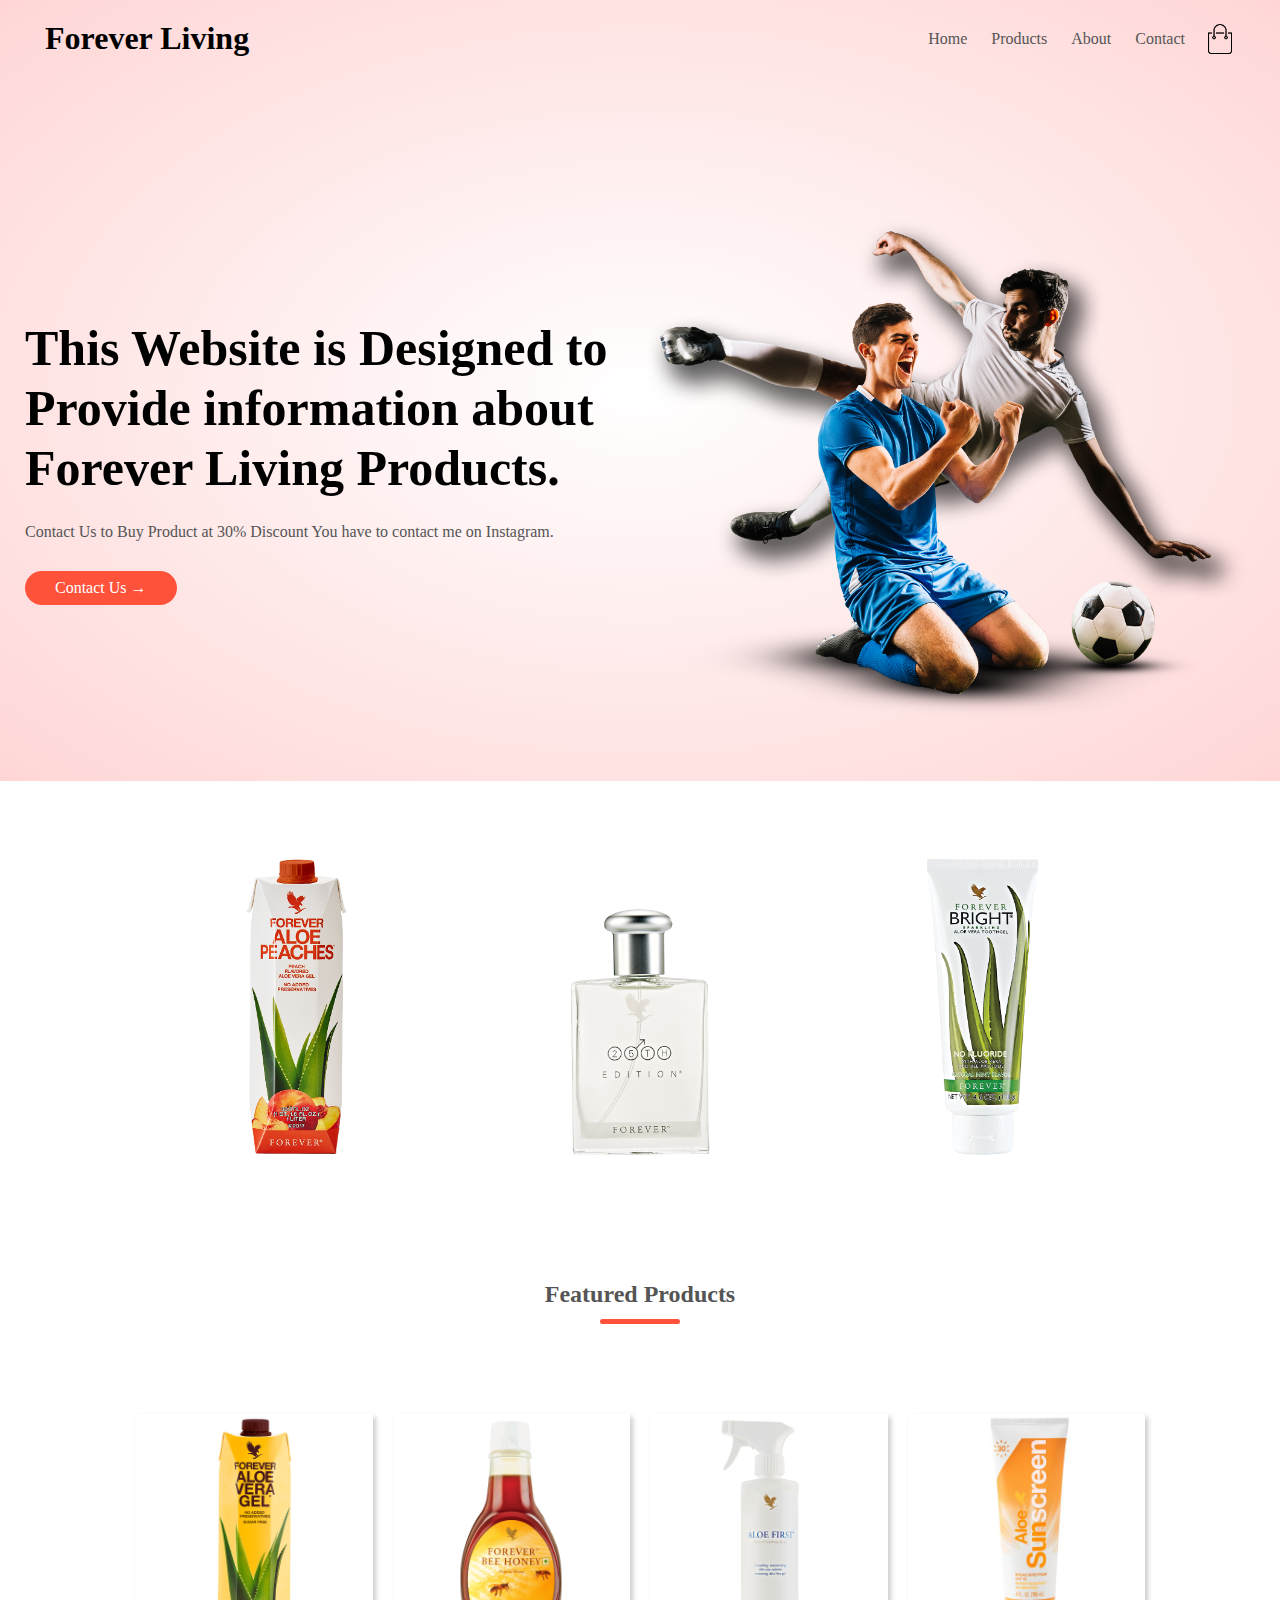
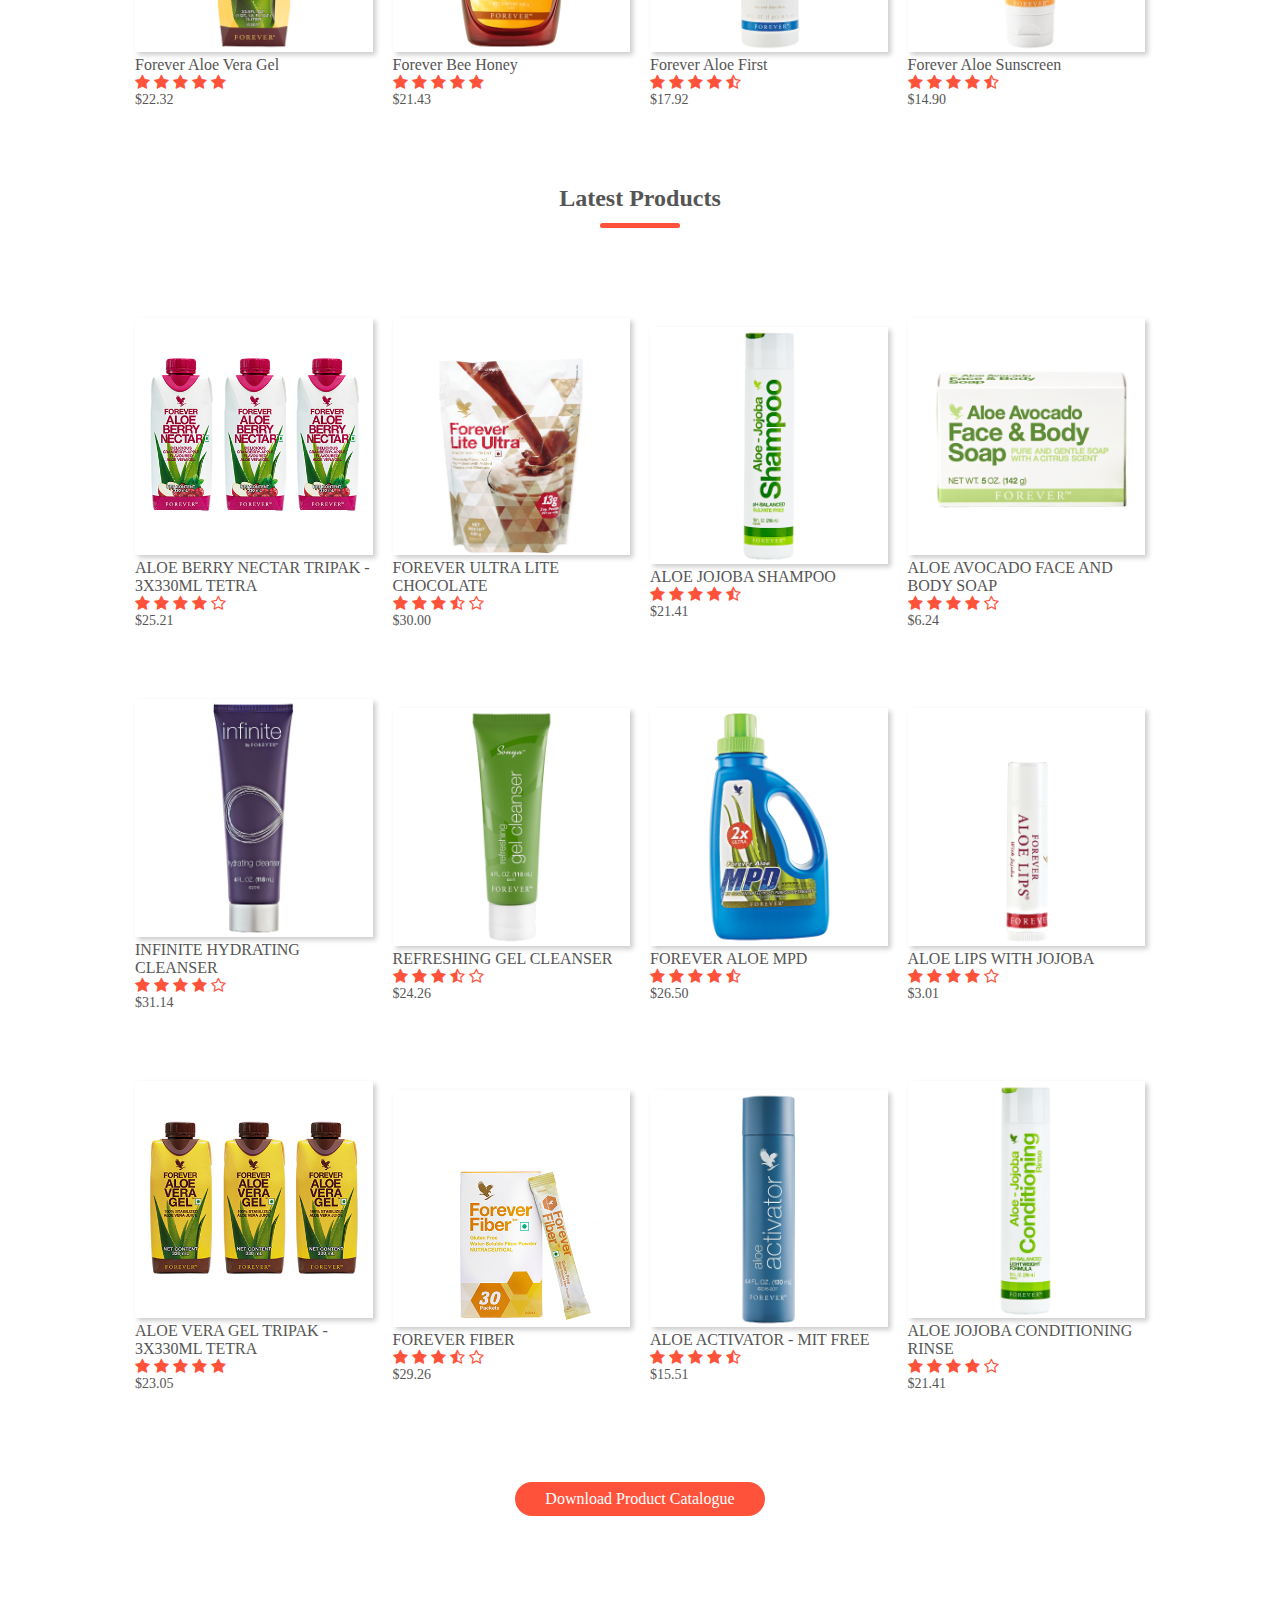
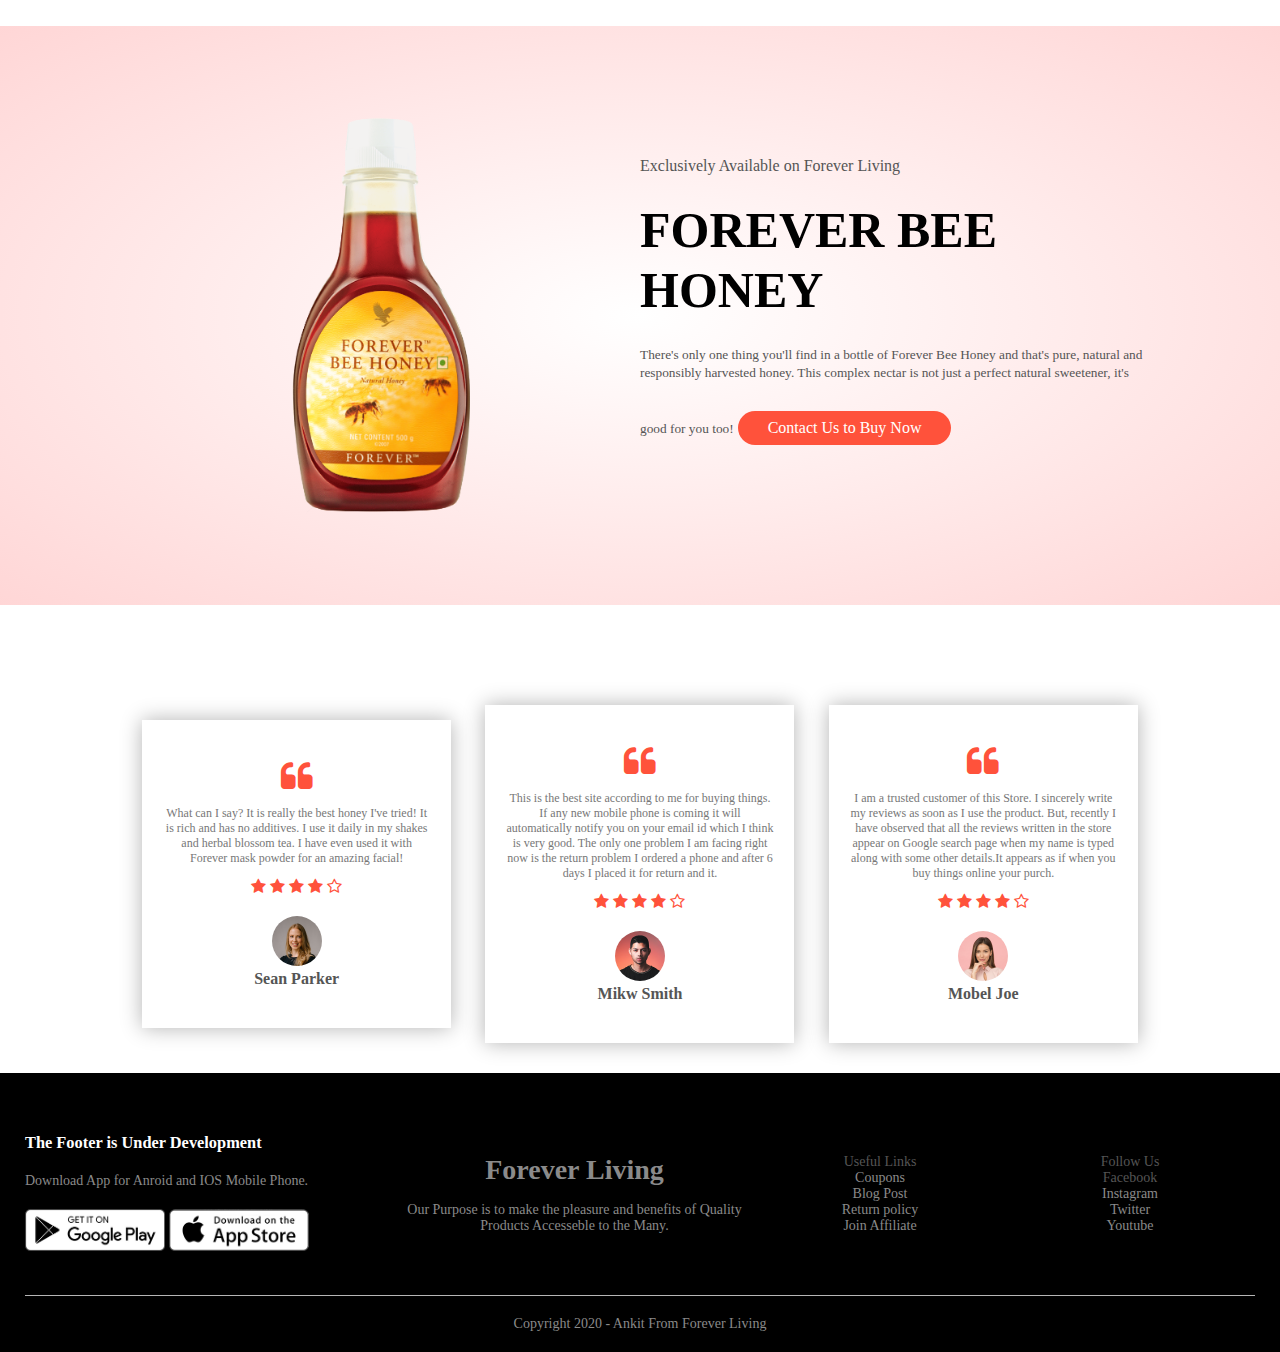
<file: index.html>
<!DOCTYPE HTML>
<html>
<head>
<title>Forever Living</title>
<meta charset="utf-8">
<meta name="viewport" content="width=device-width, initial-scale=1, viewport-fit=cover">
<link rel="stylesheet" type="text/css" href="style.css">
     <link href="https://stackpath.bootstrapcdn.com/font-awesome/4.7.0/css/font-awesome.min.css" rel="stylesheet" >
</head>
    
<body>
    
<div class="header">
    <div class="container">
    <div class="navbar">
    <div class="logo">
        <h1>Forever Living</h1>
        </div>
        <nav>
        <ul id="MenuItems">
        <li><a href="index.html">Home</a></li>    
        <li><a href="products1.html">Products</a></li>    
        <li><a href="about.html" target="_blank">About</a></li>    
        <li><a href="contact.html">Contact</a></li>    
        </ul>
        </nav>
        <img src="cart.png" alt="" width="30px" height="30px">
        <img src="menu.png" class="menu-icon" onclick="menutoggle()">
    </div>
        
    <div class="row">
    <div class="col-2">
        <h1>This Website is Designed to Provide information about Forever Living Products.</h1>
        <p>Contact Us to Buy Product at 30% Discount You have to contact me on Instagram.</p>
        <a href="https://www.instagram.com/emotions_cell/" class="btn">Contact Us &#8594;</a>
        </div>    
        
    <div class="col-2">
        <img src="image1.png" alt="">
        </div>    
    </div>
    </div>
</div>
    
<!--    Featured Categories-->
    
<div class="categories">
    <div class="small-container">
    <div class="row">
        <div class="col-3">
            <img src="2.png" alt="">
        </div>
        <div class="col-3">
            <img src="8.png" alt="">
        </div>
        <div class="col-3">
            <img src="9.png" alt="">
        </div>
        </div>
    </div>
</div>

<!--    Featured Products-->
    <div class="small-container">
        <h2 class="title">Featured Products</h2>
        <div class="row">
        <div class="col-4">
            <img src="1.png">
            <h4>Forever Aloe Vera Gel</h4>
            <div class="rating">
            <i class="fa fa-star"></i>
            <i class="fa fa-star"></i>
            <i class="fa fa-star"></i>
            <i class="fa fa-star"></i>
            <i class="fa fa-star"></i>
            </div>
            <p>$22.32</p>
        </div>
        <div class="col-4">
            <img src="32.png">
            <h4>Forever Bee Honey</h4>
            <div class="rating">
            <i class="fa fa-star"></i>
            <i class="fa fa-star"></i>
            <i class="fa fa-star"></i>
            <i class="fa fa-star"></i>
            <i class="fa fa-star"></i>
            </div>
            <p>$21.43</p>
        </div>
        <div class="col-4">
            <img src="7.png">
            <h4>Forever Aloe First</h4>
            <div class="rating">
            <i class="fa fa-star"></i>
            <i class="fa fa-star"></i>
            <i class="fa fa-star"></i>
            <i class="fa fa-star"></i>
            <i class="fa fa-star-half-o"></i>
            </div>
            <p>$17.92</p>
        </div>
        <div class="col-4">
            <img src="25.jpg">
            <h4>Forever Aloe Sunscreen</h4>
            <div class="rating">
            <i class="fa fa-star"></i>
            <i class="fa fa-star"></i>
            <i class="fa fa-star"></i>
            <i class="fa fa-star"></i>
            <i class="fa fa-star-half-o"></i>
            </div>
            <p>$14.90</p>
        </div>
        </div>
        <h2 class="title">Latest Products</h2>
        <div class="row">
        <div class="col-4">
            <img src="6.jpg">
            <h4>ALOE BERRY NECTAR TRIPAK - 3X330ML TETRA</h4>
            <div class="rating">
            <i class="fa fa-star"></i>
            <i class="fa fa-star"></i>
            <i class="fa fa-star"></i>
            <i class="fa fa-star"></i>
            <i class="fa fa-star-o"></i>
            </div>
            <p>$25.21</p>
        </div>
        <div class="col-4">
            <img src="12.jpg">
            <h4>FOREVER ULTRA LITE CHOCOLATE</h4>
            <div class="rating">
            <i class="fa fa-star"></i>
            <i class="fa fa-star"></i>
            <i class="fa fa-star"></i>
            <i class="fa fa-star-half-o"></i>
            <i class="fa fa-star-o"></i>
            </div>
            <p>$30.00</p>
        </div>
        <div class="col-4">
            <img src="33.png">
            <h4>ALOE JOJOBA SHAMPOO</h4>
            <div class="rating">
            <i class="fa fa-star"></i>
            <i class="fa fa-star"></i>
            <i class="fa fa-star"></i>
            <i class="fa fa-star"></i>
            <i class="fa fa-star-half-o"></i>
            </div>
            <p>$21.41</p>
        </div>
        <div class="col-4">
            <img src="29.png">
            <h4>ALOE AVOCADO FACE AND BODY SOAP</h4>
            <div class="rating">
            <i class="fa fa-star"></i>
            <i class="fa fa-star"></i>
            <i class="fa fa-star"></i>
            <i class="fa fa-star"></i>
            <i class="fa fa-star-o"></i>
            </div>
            <p>$6.24</p>
        </div>
        </div>
        <div class="row">
        <div class="col-4">
            <img src="22.png">
            <h4>INFINITE HYDRATING CLEANSER</h4>
            <div class="rating">
            <i class="fa fa-star"></i>
            <i class="fa fa-star"></i>
            <i class="fa fa-star"></i>
            <i class="fa fa-star"></i>
            <i class="fa fa-star-o"></i>
            </div>
            <p>$31.14</p>
        </div>
        <div class="col-4">
            <img src="18.png">
            <h4>REFRESHING GEL CLEANSER</h4>
            <div class="rating">
            <i class="fa fa-star"></i>
            <i class="fa fa-star"></i>
            <i class="fa fa-star"></i>
            <i class="fa fa-star-half-o"></i>
            <i class="fa fa-star-o"></i>
            </div>
            <p>$24.26</p>
        </div>
        <div class="col-4">
            <img src="30.png">
            <h4>FOREVER ALOE MPD</h4>
            <div class="rating">
            <i class="fa fa-star"></i>
            <i class="fa fa-star"></i>
            <i class="fa fa-star"></i>
            <i class="fa fa-star"></i>
            <i class="fa fa-star-half-o"></i>
            </div>
            <p>$26.50</p>
        </div>
        <div class="col-4">
            <img src="21.png">
            <h4>ALOE LIPS WITH JOJOBA</h4>
            <div class="rating">
            <i class="fa fa-star"></i>
            <i class="fa fa-star"></i>
            <i class="fa fa-star"></i>
            <i class="fa fa-star"></i>
            <i class="fa fa-star-o"></i>
            </div>
            <p>$3.01</p>
        </div>
        </div>
        <div class="row">
        <div class="col-4">
            <img src="4.jpg">
            <h4>ALOE VERA GEL TRIPAK - 3X330ML TETRA</h4>
            <div class="rating">
            <i class="fa fa-star"></i>
            <i class="fa fa-star"></i>
            <i class="fa fa-star"></i>
            <i class="fa fa-star"></i>
            <i class="fa fa-star"></i>
            </div>
            <p>$23.05</p>
        </div>
        <div class="col-4">
            <img src="10.png">
            <h4>FOREVER FIBER</h4>
            <div class="rating">
            <i class="fa fa-star"></i>
            <i class="fa fa-star"></i>
            <i class="fa fa-star"></i>
            <i class="fa fa-star-half-o"></i>
            <i class="fa fa-star-o"></i>
            </div>
            <p>$29.26</p>
        </div>
        <div class="col-4">
            <img src="23.png">
            <h4>ALOE ACTIVATOR - MIT FREE</h4>
            <div class="rating">
            <i class="fa fa-star"></i>
            <i class="fa fa-star"></i>
            <i class="fa fa-star"></i>
            <i class="fa fa-star"></i>
            <i class="fa fa-star-half-o"></i>
            </div>
            <p>$15.51</p>
        </div>
        <div class="col-4">
            <img src="31.png">
            <h4>ALOE JOJOBA CONDITIONING RINSE</h4>
            <div class="rating">
            <i class="fa fa-star"></i>
            <i class="fa fa-star"></i>
            <i class="fa fa-star"></i>
            <i class="fa fa-star"></i>
            <i class="fa fa-star-o"></i>
            </div>
            <p>$21.41</p>
        </div>
        </div>
    </div>
    <center><a href="https://img1.wsimg.com/blobby/go/5bf9489c-99fa-4312-91f4-c7f86799ac14/downloads/Forever%20Living%20Product%20Catalogue%20English%202019.pdf?ver=1594890997840" class="btn">Download Product Catalogue</a></center>
<!--    Offer-->
    <div class="offer">
    <div class="small-container">
    <div class="row">
        <div class="col-2">
            <img src="32.png" class="offer-img">
        </div>    
        <div class="col-2">
            <p>Exclusively Available on Forever Living</p>
            <h1>FOREVER BEE HONEY</h1>
            <small>There's only one thing you'll find in a bottle of Forever Bee Honey and that's pure, natural and
responsibly harvested honey. This complex nectar is not just a perfect natural sweetener, it's
good for you too!</small>
            <a href="https://www.instagram.com/emotions_cell/" class="btn">Contact Us to Buy Now</a>
        </div>    
    </div>    
    </div>
    </div>
    
<!--    Testimonials-->
    <div class="testimonial">
    <div class="small-container">
    <div class="row">
        <div class="col-3">
            <i class="fa fa-quote-left"></i>
        <p>What can I say? It is really the best honey I've tried! It is rich and has no additives. I use it daily in my shakes and herbal blossom tea. I have even used it with Forever mask powder for an amazing facial!</p>
            <div class="rating">
            <i class="fa fa-star"></i>
            <i class="fa fa-star"></i>
            <i class="fa fa-star"></i>
            <i class="fa fa-star"></i>
            <i class="fa fa-star-o"></i>
            </div>
            <img src="user-1.png" alt="">
            <h3>Sean Parker</h3>
        </div>
        <div class="col-3">
            <i class="fa fa-quote-left"></i>
        <p>This is the best site according to me for buying things. If any new mobile phone is coming it will automatically notify you on your email id which I think is very good. The only one problem I am facing right now is the return problem I ordered a phone and after 6 days I placed it for return and it.</p>
            <div class="rating">
            <i class="fa fa-star"></i>
            <i class="fa fa-star"></i>
            <i class="fa fa-star"></i>
            <i class="fa fa-star"></i>
            <i class="fa fa-star-o"></i>
            </div>
            <img src="user-2.png" alt="">
            <h3>Mikw Smith</h3>
        </div>
        <div class="col-3">
            <i class="fa fa-quote-left"></i>
        <p>I am a trusted customer of this Store. I sincerely write my reviews as soon as I use the product. But, recently I have observed that all the reviews written in the store appear on Google search page when my name is typed along with some other details.It appears as if when you buy things online your purch.</p>
            <div class="rating">
            <i class="fa fa-star"></i>
            <i class="fa fa-star"></i>
            <i class="fa fa-star"></i>
            <i class="fa fa-star"></i>
            <i class="fa fa-star-o"></i>
            </div>
            <img src="user-3.png" alt="">
            <h3>Mobel Joe</h3>
        </div>
    </div>    
    </div>
    </div>
    
    
<!--    Brands-->
<!--
    <div class="brands">
    <div class="small-container">
    <div class="row">
        <div class="col-5">
        <img src="logo-godrej.png">
        </div>  
        <div class="col-5">
        <img src="logo-oppo.png">
        </div>  
        <div class="col-5">
        <img src="logo-coca-cola.png">
        </div>  
        <div class="col-5">
        <img src="logo-paypal.png">
        </div>  
        <div class="col-5">
        <img src="logo-philips.png">
        </div>    
    </div>    
    </div>
    </div>
    
-->
<!--   Footer -->
    <div class="footer">
    <div class="container">
    <div class="row">
        <div class="footer-col-1">
            <h3>The Footer is Under Development</h3>
            <p>Download App for Anroid and IOS Mobile Phone.</p>
            <div class="app-logo">
            <img src="play-store.png">
            <img src="app-store.png">
            </div>
        </div>  
        <div class="footer-col-2">
            <h1>Forever Living</h1><br>
            <p>Our Purpose is to make the pleasure and benefits of Quality Products Accesseble to the Many.</p>
        </div>    
        <div class="footer-col-3">
            <h4>Useful Links</h4>
            <ul>
                <li>Coupons</li>
                <li>Blog Post</li>
                <li>Return policy</li>
                <li>Join Affiliate</li>
            </ul>
        </div>    
        <div class="footer-col-4">
            <h4>Follow Us</h4>
            <ul>
                <a href=""><li>Facebook</li></a>
                <li>Instagram</li>
                <li>Twitter</li>
                <li>Youtube</li>
            </ul>
        </div>    
    </div>   
        <hr>
        <p class="copyright"> Copyright 2020 - Ankit From Forever Living</p>
    </div>
    </div>
<!--    Js-->
    <script>
    var MenuItems = document.getElementById("MenuItems");
        MenuItems.style.maxHeight = "0px";
        
        function menutoggle(){
            if(MenuItems.style.maxHeight == "0px"){
                MenuItems.style.maxHeight = "200px";
            }
            else{
                MenuItems.style.maxHeight = "0px";
            }
        }
    </script>
</body>
</html>
</file>
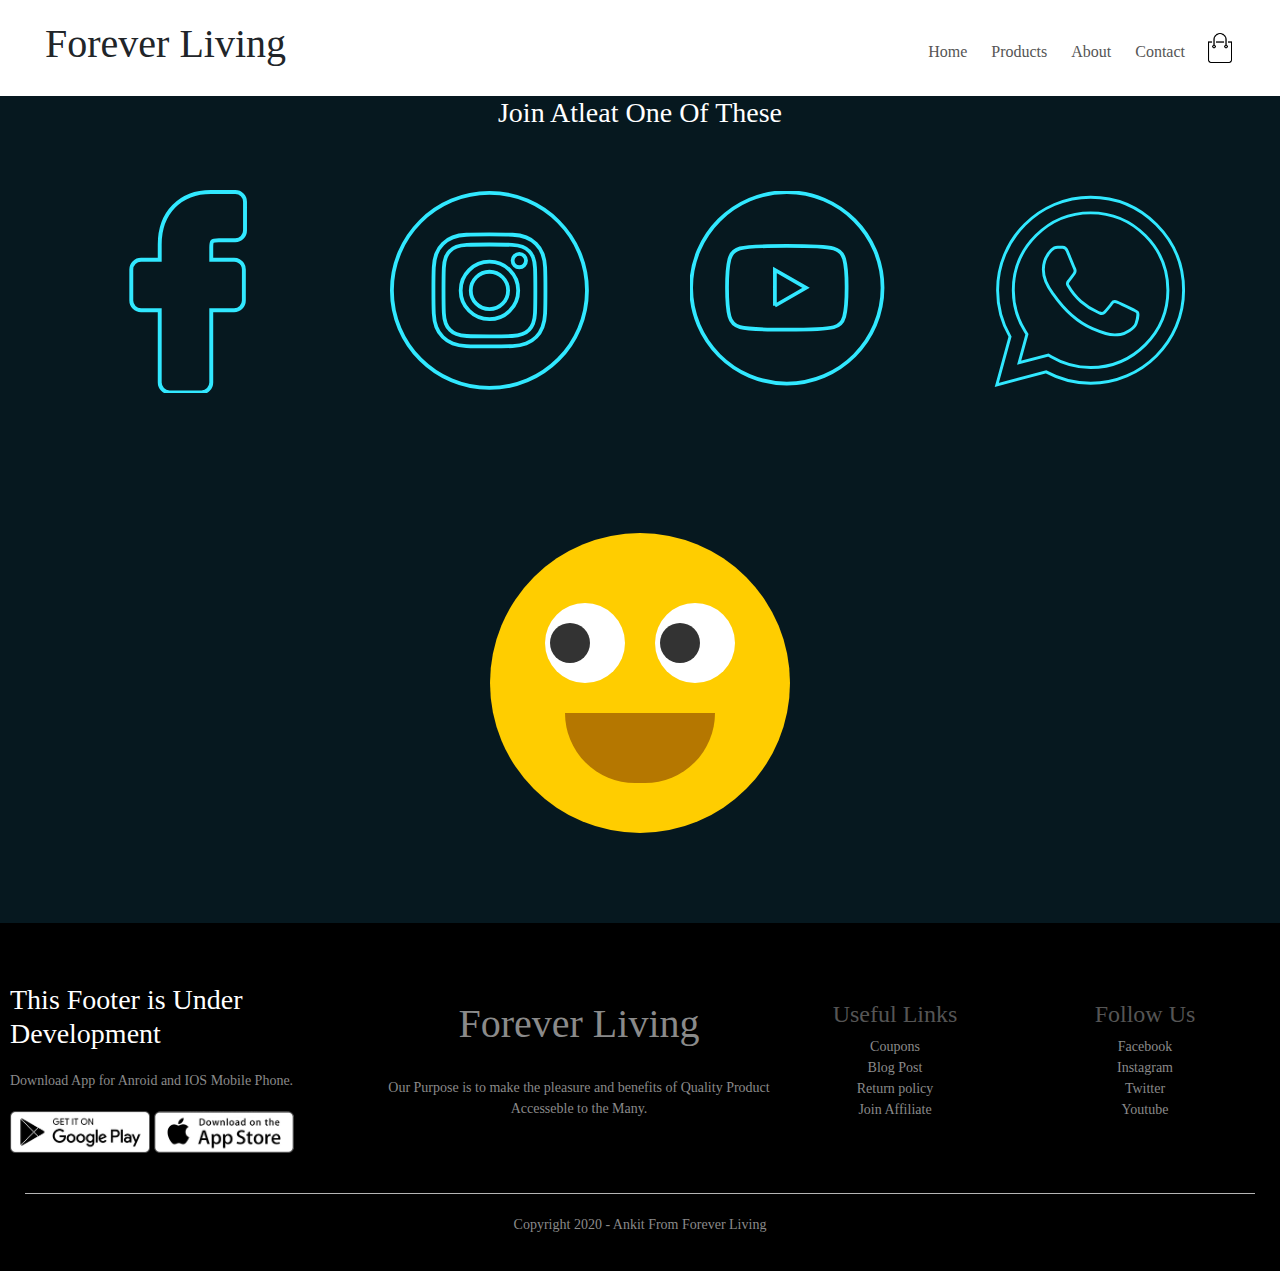
<file: contact.html>
<html>

<head><title>Login/Signup</title>
    <meta charset="utf-8">    
<meta name="viewport" content="width=device-width, initial-scale=1, viewport-fit=cover">  
<!--    Font Awesome -->
 <link href="https://stackpath.bootstrapcdn.com/font-awesome/4.7.0/css/font-awesome.min.css" rel="stylesheet" integrity="sha384-wvfXpqpZZVQGK6TAh5PVlGOfQNHSoD2xbE+QkPxCAFlNEevoEH3Sl0sibVcOQVnN" crossorigin="anonymous">
    
<!--    Bootstrap   -->
    
<link rel="stylesheet" href="https://stackpath.bootstrapcdn.com/bootstrap/4.4.1/css/bootstrap.min.css" >

<script src="https://code.jquery.com/jquery-3.3.1.slim.min.js"></script>

<script src="https://stackpath.bootstrapcdn.com/bootstrap/4.2.1/js/bootstrap.min.js" ></script>
    
     
    <link rel="stylesheet" href="style.css">
    </head>
    
<body>
    
<!--    NavBar-->
  <div class="container">
    <div class="navbar">
    <div class="logo">
        <h1>Forever Living</h1>
        </div>
        <nav>
        <ul id="MenuItems">
        <li><a href="index.html">Home</a></li>    
        <li><a href="products1.html">Products</a></li>    
        <li><a href="about.html" target="_blank">About</a></li>    
        <li><a href="contact.html">Contact</a></li>    
        </ul>
        </nav>
        <img src="cart.png" alt="" width="30px" height="30px">
        <img src="menu.png" class="menu-icon" onclick="menutoggle()">
    </div>
    </div>
 
    <h3 style="color: #fff;text-align: center;background: #06181f;margin: 0;padding: 0;">Join Atleat One Of These</h3>
    <section id="svg">
        
    <div class="con">
    <div class="icon facebook"><a href="https://www.facebook.com/profile.php?id=100011619455942&ref=bookmarks">
        <svg viewBox="-105 -5 511 519.99896" xmlns="http://www.w3.org/2000/svg"><path d="m207.363281 126.734375c.699219-.789063 3.96875-3.367187 16.808594-3.367187l42.097656-.015626c13.695313 0 24.832031-11.140624 24.832031-24.835937v-73.578125c0-13.671875-11.121093-24.8125-24.792968-24.835938l-62.53125-.101562c-38.59375 0-71.402344 12.730469-94.878906 36.820312-23.371094 23.980469-35.726563 57.457032-35.726563 96.804688v39.683594h-47.835937c-13.695313 0-24.835938 11.140625-24.835938 24.835937v79.242188c0 13.695312 11.140625 24.835937 24.835938 24.835937h47.835937v184.941406c0 13.695313 11.140625 24.835938 24.835937 24.835938h81.992188c13.695312 0 24.835938-11.140625 24.835938-24.835938v-184.9375h58.472656c13.695312 0 24.832031-11.144531 24.832031-24.832031l.03125-79.246093c0-8.996094-4.894531-17.320313-12.777344-21.722657-3.652343-2.039062-7.902343-3.117187-12.285156-3.117187h-58.273437v-31.351563c0-10.21875 1.375-13.917969 2.527343-15.222656zm0 0"/></svg></a></div>
    <div class="icon instagram"><a href="https://www.instagram.com/emotions_cell/">
        <svg  viewBox="-5 -5 525 525" xmlns="http://www.w3.org/2000/svg"><path d="m305 256c0 27.0625-21.9375 49-49 49s-49-21.9375-49-49 21.9375-49 49-49 49 21.9375 49 49zm0 0"/><path d="m370.59375 169.304688c-2.355469-6.382813-6.113281-12.160157-10.996094-16.902344-4.742187-4.882813-10.515625-8.640625-16.902344-10.996094-5.179687-2.011719-12.960937-4.40625-27.292968-5.058594-15.503906-.707031-20.152344-.859375-59.402344-.859375-39.253906 0-43.902344.148438-59.402344.855469-14.332031.65625-22.117187 3.050781-27.292968 5.0625-6.386719 2.355469-12.164063 6.113281-16.902344 10.996094-4.882813 4.742187-8.640625 10.515625-11 16.902344-2.011719 5.179687-4.40625 12.964843-5.058594 27.296874-.707031 15.5-.859375 20.148438-.859375 59.402344 0 39.25.152344 43.898438.859375 59.402344.652344 14.332031 3.046875 22.113281 5.058594 27.292969 2.359375 6.386719 6.113281 12.160156 10.996094 16.902343 4.742187 4.882813 10.515624 8.640626 16.902343 10.996094 5.179688 2.015625 12.964844 4.410156 27.296875 5.0625 15.5.707032 20.144532.855469 59.398438.855469 39.257812 0 43.90625-.148437 59.402344-.855469 14.332031-.652344 22.117187-3.046875 27.296874-5.0625 12.820313-4.945312 22.953126-15.078125 27.898438-27.898437 2.011719-5.179688 4.40625-12.960938 5.0625-27.292969.707031-15.503906.855469-20.152344.855469-59.402344 0-39.253906-.148438-43.902344-.855469-59.402344-.652344-14.332031-3.046875-22.117187-5.0625-27.296874zm-114.59375 162.179687c-41.691406 0-75.488281-33.792969-75.488281-75.484375s33.796875-75.484375 75.488281-75.484375c41.6875 0 75.484375 33.792969 75.484375 75.484375s-33.796875 75.484375-75.484375 75.484375zm78.46875-136.3125c-9.742188 0-17.640625-7.898437-17.640625-17.640625s7.898437-17.640625 17.640625-17.640625 17.640625 7.898437 17.640625 17.640625c-.003906 9.742188-7.898437 17.640625-17.640625 17.640625zm0 0"/><path d="m256 0c-141.363281 0-256 114.636719-256 256s114.636719 256 256 256 256-114.636719 256-256-114.636719-256-256-256zm146.113281 316.605469c-.710937 15.648437-3.199219 26.332031-6.832031 35.683593-7.636719 19.746094-23.246094 35.355469-42.992188 42.992188-9.347656 3.632812-20.035156 6.117188-35.679687 6.832031-15.675781.714844-20.683594.886719-60.605469.886719-39.925781 0-44.929687-.171875-60.609375-.886719-15.644531-.714843-26.332031-3.199219-35.679687-6.832031-9.8125-3.691406-18.695313-9.476562-26.039063-16.957031-7.476562-7.339844-13.261719-16.226563-16.953125-26.035157-3.632812-9.347656-6.121094-20.035156-6.832031-35.679687-.722656-15.679687-.890625-20.6875-.890625-60.609375s.167969-44.929688.886719-60.605469c.710937-15.648437 3.195312-26.332031 6.828125-35.683593 3.691406-9.808594 9.480468-18.695313 16.960937-26.035157 7.339844-7.480469 16.226563-13.265625 26.035157-16.957031 9.351562-3.632812 20.035156-6.117188 35.683593-6.832031 15.675781-.714844 20.683594-.886719 60.605469-.886719s44.929688.171875 60.605469.890625c15.648437.710937 26.332031 3.195313 35.683593 6.824219 9.808594 3.691406 18.695313 9.480468 26.039063 16.960937 7.476563 7.34375 13.265625 16.226563 16.953125 26.035157 3.636719 9.351562 6.121094 20.035156 6.835938 35.683593.714843 15.675781.882812 20.683594.882812 60.605469s-.167969 44.929688-.886719 60.605469zm0 0"/></svg></a></div>
    </div>
    <div class="con">
    <div class="icon youtube"><a href="#">
        <svg viewBox="-3 -3 535 535" xmlns="http://www.w3.org/2000/svg"><path d="m224.113281 303.960938 83.273438-47.960938-83.273438-47.960938zm0 0"/><path d="m256 0c-141.363281 0-256 114.636719-256 256s114.636719 256 256 256 256-114.636719 256-256-114.636719-256-256-256zm159.960938 256.261719s0 51.917969-6.585938 76.953125c-3.691406 13.703125-14.496094 24.507812-28.199219 28.195312-25.035156 6.589844-125.175781 6.589844-125.175781 6.589844s-99.878906 0-125.175781-6.851562c-13.703125-3.6875-24.507813-14.496094-28.199219-28.199219-6.589844-24.769531-6.589844-76.949219-6.589844-76.949219s0-51.914062 6.589844-76.949219c3.6875-13.703125 14.757812-24.773437 28.199219-28.460937 25.035156-6.589844 125.175781-6.589844 125.175781-6.589844s100.140625 0 125.175781 6.851562c13.703125 3.6875 24.507813 14.496094 28.199219 28.199219 6.851562 25.035157 6.585938 77.210938 6.585938 77.210938zm0 0"/></svg></a>
        </div>
         <div class="icon whatsapp"><a href="https://chat.whatsapp.com/Bf0zFWuZA2MKR7MN4zUurD">
             <svg viewBox="-23 -21 682 682.66669" xmlns="http://www.w3.org/2000/svg"><path d="m544.386719 93.007812c-59.875-59.945312-139.503907-92.9726558-224.335938-93.007812-174.804687 0-317.070312 142.261719-317.140625 317.113281-.023437 55.894531 14.578125 110.457031 42.332032 158.550781l-44.992188 164.335938 168.121094-44.101562c46.324218 25.269531 98.476562 38.585937 151.550781 38.601562h.132813c174.785156 0 317.066406-142.273438 317.132812-317.132812.035156-84.742188-32.921875-164.417969-92.800781-224.359376zm-224.335938 487.933594h-.109375c-47.296875-.019531-93.683594-12.730468-134.160156-36.742187l-9.621094-5.714844-99.765625 26.171875 26.628907-97.269531-6.269532-9.972657c-26.386718-41.96875-40.320312-90.476562-40.296875-140.28125.054688-145.332031 118.304688-263.570312 263.699219-263.570312 70.40625.023438 136.589844 27.476562 186.355469 77.300781s77.15625 116.050781 77.132812 186.484375c-.0625 145.34375-118.304687 263.59375-263.59375 263.59375zm144.585938-197.417968c-7.921875-3.96875-46.882813-23.132813-54.148438-25.78125-7.257812-2.644532-12.546875-3.960938-17.824219 3.96875-5.285156 7.929687-20.46875 25.78125-25.09375 31.066406-4.625 5.289062-9.242187 5.953125-17.167968 1.984375-7.925782-3.964844-33.457032-12.335938-63.726563-39.332031-23.554687-21.011719-39.457031-46.960938-44.082031-54.890626-4.617188-7.9375-.039062-11.8125 3.476562-16.171874 8.578126-10.652344 17.167969-21.820313 19.808594-27.105469 2.644532-5.289063 1.320313-9.917969-.664062-13.882813-1.976563-3.964844-17.824219-42.96875-24.425782-58.839844-6.4375-15.445312-12.964843-13.359374-17.832031-13.601562-4.617187-.230469-9.902343-.277344-15.1875-.277344-5.28125 0-13.867187 1.980469-21.132812 9.917969-7.261719 7.933594-27.730469 27.101563-27.730469 66.105469s28.394531 76.683594 32.355469 81.972656c3.960937 5.289062 55.878906 85.328125 135.367187 119.648438 18.90625 8.171874 33.664063 13.042968 45.175782 16.695312 18.984374 6.03125 36.253906 5.179688 49.910156 3.140625 15.226562-2.277344 46.878906-19.171875 53.488281-37.679687 6.601563-18.511719 6.601563-34.375 4.617187-37.683594-1.976562-3.304688-7.261718-5.285156-15.183593-9.253906zm0 0" fill-rule="evenodd"/></svg></a>
        </div>
    </div>
    </section>
    <section>
    <div class="container-fluid fun">
         <div class="face">
    <div class="eyes">
        <div class="eye"></div>
        <div class="eye"></div>
         </div>
        </div>
        </div>
</section>

   
<!--   Footer -->
    <div class="footer">
    <div class="container">
    <div class="row">
        <div class="footer-col-1">
            <h3>This Footer is Under Development</h3>
            <p>Download App for Anroid and IOS Mobile Phone.</p>
            <div class="app-logo">
            <img src="play-store.png">
            <img src="app-store.png">
            </div>
        </div>  
        <div class="footer-col-2">
           <h1>Forever Living</h1><br>
            <p>Our Purpose is to make the pleasure and benefits of Quality Product Accesseble to the Many.</p>
        </div>    
        <div class="footer-col-3">
            <h4>Useful Links</h4>
            <ul>
                <li>Coupons</li>
                <li>Blog Post</li>
                <li>Return policy</li>
                <li>Join Affiliate</li>
            </ul>
        </div>    
        <div class="footer-col-4">
            <h4>Follow Us</h4>
            <ul>
                <li>Facebook</li>
                <li>Instagram</li>
                <li>Twitter</li>
                <li>Youtube</li>
            </ul>
        </div>    
    </div>   
        <hr>
        <p class="copyright"> Copyright 2020 - Ankit From Forever Living</p>
    </div>
    </div>
<!--    Js-->
    <script>
    var MenuItems = document.getElementById("MenuItems");
        MenuItems.style.maxHeight = "0px";
        
        function menutoggle(){
            if(MenuItems.style.maxHeight == "0px"){
                MenuItems.style.maxHeight = "200px";
            }
            else{
                MenuItems.style.maxHeight = "0px";
            }
        }
    </script>

    <script type="text/javascript">
    document.querySelector('body')
    .addEventListener('mousemove', eyeball);
    function eyeball(){
        var eye = document.querySelectorAll('.eye');
        eye.forEach(function(eye){
                    let x = (eye.getBoundingClientRect().left) + (eye.clientWidth/2);
        let y = (eye.getBoundingClientRect().top) + (eye.clientHeight/2);
        let radian = Math.atan2(event.pageX - x, event.pageY - y);
        let rot = (radian * (180/Math.PI) * -1) + 270;
        eye.style.transform = "rotate(" + rot + "deg" ;
                    })
    }
    </script>
</body>
</html>
</file>
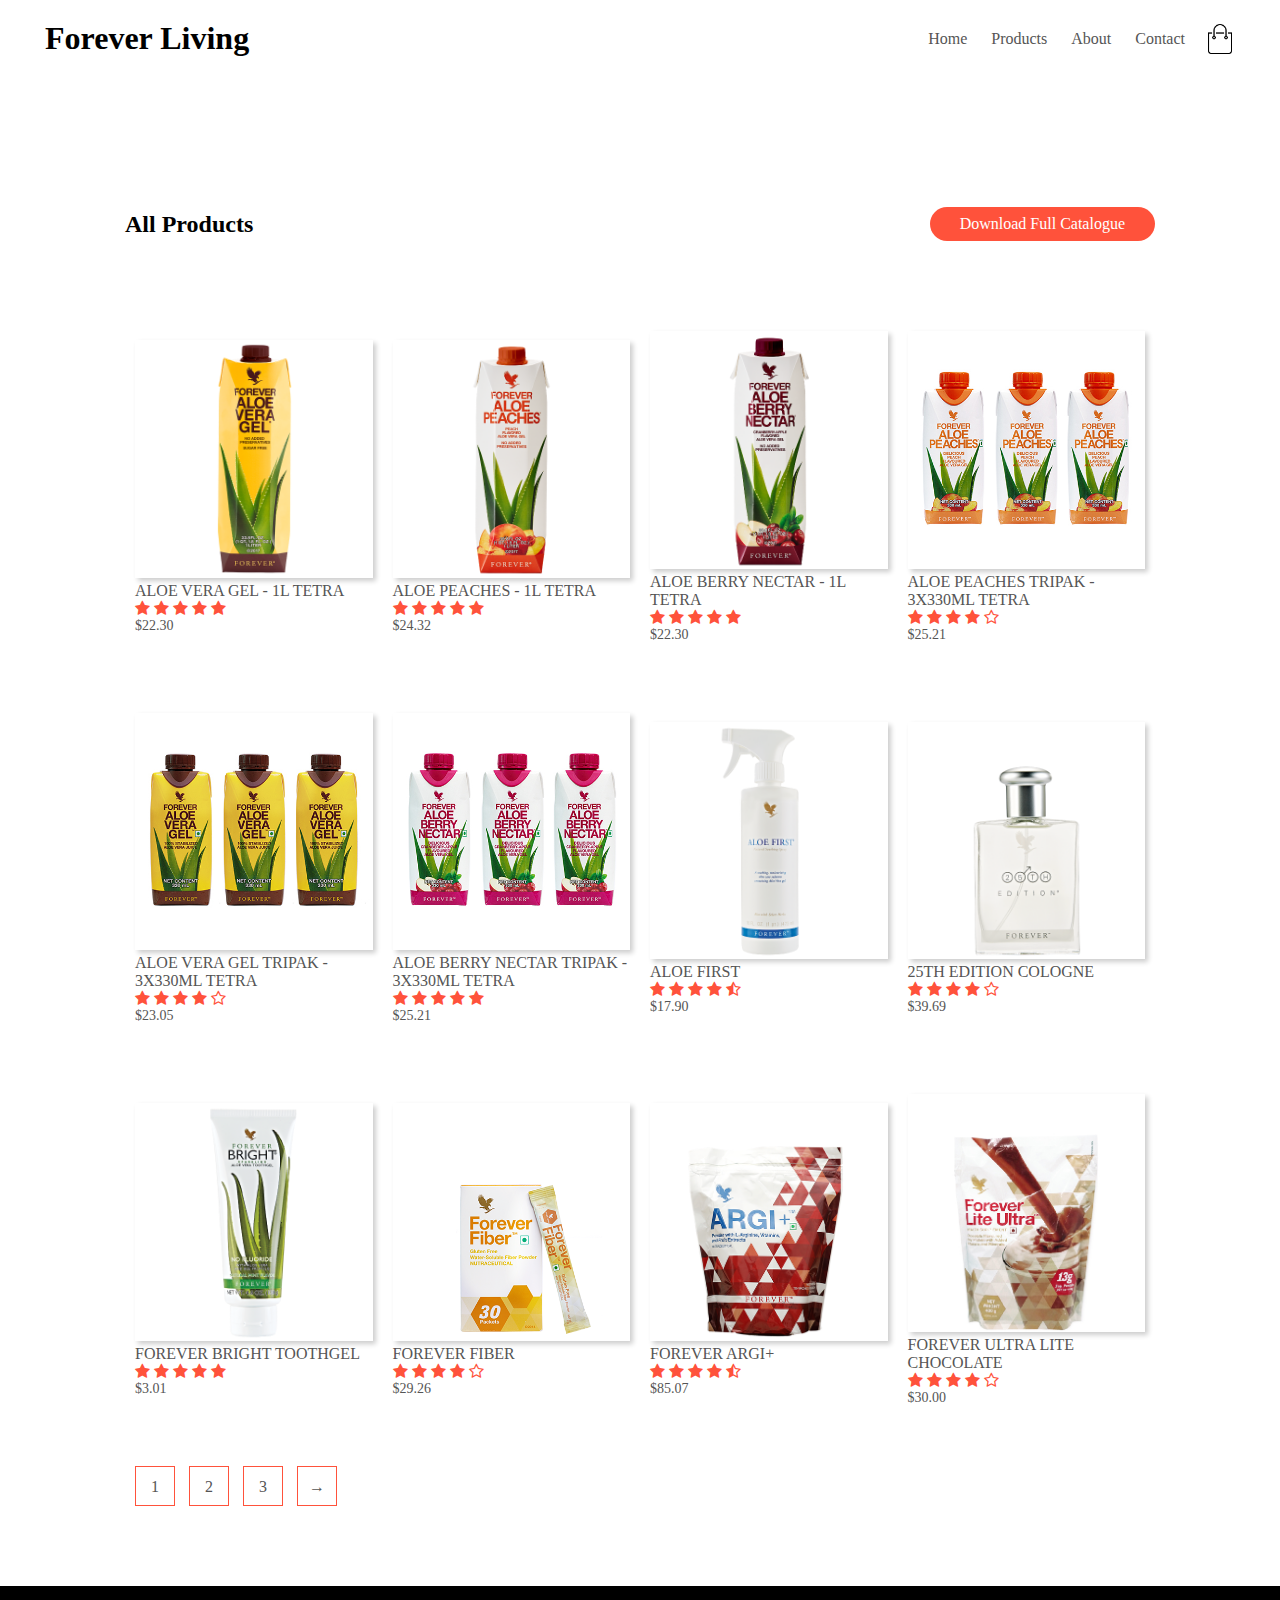
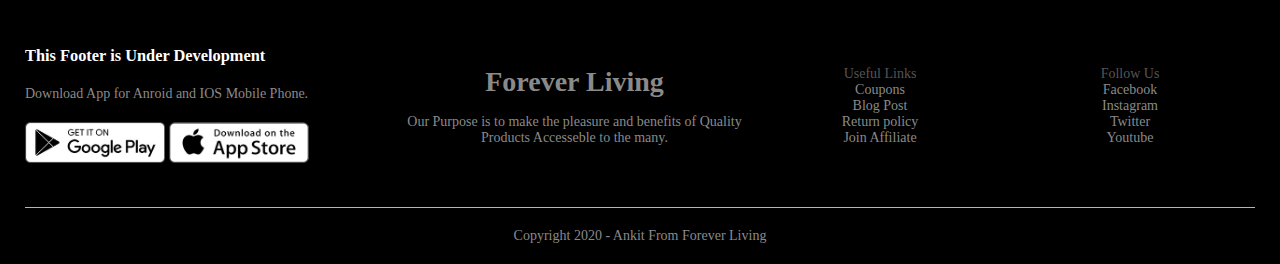
<file: products1.html>
<!DOCTYPE HTML>
<html>
<head>
<title>All products - Forever</title>
<meta charset="utf-8">
<meta name="viewport" content="width=device-width, initial-scale=1, viewport-fit=cover">
<link rel="stylesheet" type="text/css" href="style.css">
     <link href="https://stackpath.bootstrapcdn.com/font-awesome/4.7.0/css/font-awesome.min.css" rel="stylesheet" >
     <script src="jquery.js"></script>
    <script>
     
    $("document").ready(function(){
       $(".back").on("click" , backShow);
    });
//        Product1
    $("document").ready(function(){
       $(".pro1").on("click" , div1Show);
       $(".pro2").on("click" , div2Show);
       $(".pro3").on("click" , div3Show);
       $(".pro4").on("click" , div4Show);
       $(".pro5").on("click" , div5Show);
       $(".pro6").on("click" , div6Show);
       $(".pro7").on("click" , div7Show);
       $(".pro8").on("click" , div8Show);
       $(".pro9").on("click" , div9Show);
       $(".pro10").on("click" , div10Show);
       $(".pro11").on("click" , div11Show);
       $(".pro12").on("click" , div12Show);
        $(".back").on("click" , backShow);
    });

        function backShow(){
            $(".product-details").hide();
            $(".products").show();
        }
        function div1Show(){
            $(".div1").show();
            $(".products").hide();
        }
        function div2Show(){
            $(".div2").show();
            $(".products").hide();
        }
        function div3Show(){
            $(".div3").show();
            $(".products").hide();
        }
        function div4Show(){
            $(".div4").show();
            $(".products").hide();
        }
        function div5Show(){
            $(".div5").show();
            $(".products").hide();
        }
        function div6Show(){
            $(".div6").show();
            $(".products").hide();
        }
        function div7Show(){
            $(".div7").show();
            $(".products").hide();
        }
        function div8Show(){
            $(".div8").show();
            $(".products").hide();
        }
        function div9Show(){
            $(".div9").show();
            $(".products").hide();
        }
        function div10Show(){
            $(".div10").show();
            $(".products").hide();
        }
        function div11Show(){
            $(".div11").show();
            $(".products").hide();
        }
        function div12Show(){
            $(".div12").show();
            $(".products").hide();
        }
    </script>
    <style>
        .div1,.div2,.div3,.div4,.div5,.div6,.div7,.div8,.div9,.div10,.div11,.div12{
            display: none;
        }
    </style>
</head>
    
<body>
    
    <div class="container">
    <div class="navbar">
    <div class="logo">
        <h1>Forever Living</h1>
        </div>
        <nav>
        <ul id="MenuItems">
        <li><a href="index.html">Home</a></li>    
        <li><a href="products1.html">Products</a></li>    
        <li><a href="about.html" target="_blank">About</a></li>    
        <li><a href="contact.html">Contact</a></li>    
        </ul>
        </nav>
        <img src="cart.png" alt="" width="30px" height="30px">
        <img src="menu.png" class="menu-icon" onclick="menutoggle()">
    </div>
    </div>
 
<!--    FeaturedProducts-->
    <div class="small-container products">
       <div class="row row-2">
           <h2>All Products</h2>
<!--
           <select>
               <option>Default Shorting</option>
               <option>Short by Price</option>
               <option>Short by Polpularity</option>
               <option>Short by Rating</option>
               <option>Short by Sale</option>
           </select>
-->
       <a href="https://img1.wsimg.com/blobby/go/5bf9489c-99fa-4312-91f4-c7f86799ac14/downloads/Forever%20Living%20Product%20Catalogue%20English%202019.pdf?ver=1594890997840" class="btn">Download Full Catalogue</a>
       </div>
        <div class="row">
        <div class="col-4 pro1">
            <img src="1.png">
            <h4>ALOE VERA GEL - 1L TETRA</h4>
            <div class="rating">
            <i class="fa fa-star"></i>
            <i class="fa fa-star"></i>
            <i class="fa fa-star"></i>
            <i class="fa fa-star"></i>
            <i class="fa fa-star"></i>
            </div>
            <p>$22.30</p>
        </div>
        <div class="col-4 pro2">
            <img src="2.png">
            <h4>ALOE PEACHES - 1L TETRA</h4>
            <div class="rating">
            <i class="fa fa-star"></i>
            <i class="fa fa-star"></i>
            <i class="fa fa-star"></i>
            <i class="fa fa-star"></i>
            <i class="fa fa-star"></i>
            </div>
            <p>$24.32</p>
        </div>
        <div class="col-4 pro3">
            <img src="3.png">
            <h4>ALOE BERRY NECTAR - 1L TETRA</h4>
            <div class="rating">
            <i class="fa fa-star"></i>
            <i class="fa fa-star"></i>
            <i class="fa fa-star"></i>
            <i class="fa fa-star"></i>
            <i class="fa fa-star"></i>
            </div>
            <p>$22.30</p>
        </div>
        <div class="col-4 pro5">
            <img src="5.jpg">
            <h4>ALOE PEACHES TRIPAK - 3X330ML TETRA</h4>
            <div class="rating">
            <i class="fa fa-star"></i>
            <i class="fa fa-star"></i>
            <i class="fa fa-star"></i>
            <i class="fa fa-star"></i>
            <i class="fa fa-star-o"></i>
            </div>
            <p>$25.21</p>
        </div>
        </div>  
        <div class="row">
        <div class="col-4 pro4">
            <img src="4.jpg">
            <h4>ALOE VERA GEL TRIPAK - 3X330ML TETRA</h4>
            <div class="rating">
            <i class="fa fa-star"></i>
            <i class="fa fa-star"></i>
            <i class="fa fa-star"></i>
            <i class="fa fa-star"></i>
            <i class="fa fa-star-o"></i>
            </div>
            <p>$23.05</p>
        </div>
        <div class="col-4 pro6">
            <img src="6.jpg">
            <h4>ALOE BERRY NECTAR TRIPAK - 3X330ML TETRA</h4>
            <div class="rating">
            <i class="fa fa-star"></i>
            <i class="fa fa-star"></i>
            <i class="fa fa-star"></i>
            <i class="fa fa-star"></i>
            <i class="fa fa-star"></i>
            </div>
            <p>$25.21</p>
        </div>
        <div class="col-4 pro7">
            <img src="7.png">
            <h4>ALOE FIRST</h4>
            <div class="rating">
            <i class="fa fa-star"></i>
            <i class="fa fa-star"></i>
            <i class="fa fa-star"></i>
            <i class="fa fa-star"></i>
            <i class="fa fa-star-half-o"></i>
            </div>
            <p>$17.90</p>
        </div>
        <div class="col-4 pro8">
            <img src="8.png">
            <h4>25TH EDITION COLOGNE</h4>
            <div class="rating">
            <i class="fa fa-star"></i>
            <i class="fa fa-star"></i>
            <i class="fa fa-star"></i>
            <i class="fa fa-star"></i>
            <i class="fa fa-star-o"></i>
            </div>
            <p>$39.69</p>
        </div>
        </div>
        <div class="row">
        <div class="col-4 pro9">
            <img src="9.png">
            <h4>FOREVER BRIGHT TOOTHGEL</h4>
            <div class="rating">
            <i class="fa fa-star"></i>
            <i class="fa fa-star"></i>
            <i class="fa fa-star"></i>
            <i class="fa fa-star"></i>
            <i class="fa fa-star"></i>
            </div>
            <p>$3.01</p>
        </div>
        <div class="col-4 pro10">
            <img src="10.png">
            <h4>FOREVER FIBER</h4>
            <div class="rating">
            <i class="fa fa-star"></i>
            <i class="fa fa-star"></i>
            <i class="fa fa-star"></i>
            <i class="fa fa-star"></i>
            <i class="fa fa-star-o"></i>
            </div>
            <p>$29.26</p>
        </div>
        <div class="col-4 pro11">
            <img src="11.png">
            <h4>FOREVER ARGI+</h4>
            <div class="rating">
            <i class="fa fa-star"></i>
            <i class="fa fa-star"></i>
            <i class="fa fa-star"></i>
            <i class="fa fa-star"></i>
            <i class="fa fa-star-half-o"></i>
            </div>
            <p>$85.07</p>
        </div>
        <div class="col-4 pro12">
            <img src="12.jpg">
            <h4>FOREVER ULTRA LITE CHOCOLATE</h4>
            <div class="rating">
            <i class="fa fa-star"></i>
            <i class="fa fa-star"></i>
            <i class="fa fa-star"></i>
            <i class="fa fa-star"></i>
            <i class="fa fa-star-o"></i>
            </div>
            <p>$30.00</p>
        </div>
        </div>
        <div class="page-btn">
            <span><a href="products1.html">1</a></span>
            <span><a href="products2.html">2</a></span>
            <span><a href="products3.html">3</a></span>
            <span><a href="products2.html">&#8594;</a></span>
        </div>      
    </div>
    
<div class="product-details"> 
    <div class="div1">
          <a href="#" class="btn back" style="margin-left: 700px; width: 150px;font-size: 1.2em;text-align: center;">Back</a>
<!--Single Product 1-->
<div class="small-container single-product">
    <div class="row">
        <div class="col-2">
            <img src="1.png" width="100%" id="ProductImg">
        </div>
        <div class="col-2">
            <p>Home / Forever Product</p>
            <h1>ALOE BERRY NECTAR - 1L TETRA</h1>
            <h4>$22.30</h4>
            
            <input type="number" value="1">
            <a href="https://www.instagram.com/emotions_cell/" class="btn">Contact Us to Buy</a>
            <h3>Product Details <i class="fa fa-indent"></i></h3>
            <br>
            <p>Drink in the benefits of Forever Aloe Vera Gel®. Our aloe vera drinking gel is made of 99.7% pure inner leaf aloe with no preservatives for an experience as close to nature as you can get!</p>
        </div>
    </div>
</div>
<div class="des">
<a href="" class="btn desc">Description</a>
   <h3>Aloe as Nature Intended</h3><br>
   <div class="details">
        • 99.7% pure inner leaf aloe vera gel<br>
        • No added preservatives<br>
        • Supports healthy digestion<br>
        • Promotes a healthy immune system<br>
        • Supports nutrient absorption<br>
        • Helps maintain natural energy levels<br>
        • Vegan friendly<br>
        • Vegetarian friendly<br>
        • Gluten free<br><br>
       <p>Imagine slicing open an aloe leaf and consuming the gel directly from the plant. Our Forever Aloe Vera Gel® is as close to the real thing as you can get! The first to receive certification by the International Aloe Science Council (IASC) for purity and potency, this nutrient rich drink is made from 99.7% pure inner-leaf gel and is sugar free, gluten free and contains no added preservatives. It’s pure, powerful and packed with benefits.

Aloe vera helps you maintain natural energy levels and has natural cleansing abilities that help the digestive tract absorb nutrients from the foods we eat into the blood stream, while promoting friendly bacteria growth. The unique polysaccharide, acemannan, and other nutrients in aloe help to support the immune system. In fact, acemannan is one of the key markers used by the IASC to indicate quality aloe vera and Forever Aloe Vera Gel® has nearly double the amount required for certification!

Our aloe vera gel is carefully grown and hand filleted before being extracted and processed within hours of harvesting, ensuring the more than 8 million gallons of aloe vera gel we process each year is as fresh as we can make it.

Forever Aloe Vera Gel® is aseptically processed allowing the formula to remain free of added preservatives and boast an amazing 99.7% pure inner-leaf aloe vera gel. Packaged in Tetra Pak packaging made with 100% recyclable materials, Forever Aloe Vera Gel® ensures that you are able to enjoy the fresh taste of undiluted aloe vera gel with all of the potent properties of aloe just as nature intended.</p>
       </div>
    </div>
<br>
            <a href="" class="btn back" style="margin-left: 700px; width: 150px;font-size: 1.2em;text-align: center;">Back</a>

   <br><br><br>
    
    </div>
<!--  Single Product 2-->
 <div class="div2">
  <a href="#" class="btn back" style="margin-left: 700px; width: 150px;font-size: 1.2em;text-align: center;">Back</a>
<div class="small-container single-product">
    <div class="row">
        <div class="col-2">
            <img src="2.png" width="100%" id="ProductImg">
        </div>
        <div class="col-2">
            <p>Home / Forever Product</p>
            <h1>ALOE  PEACHES - 1L TETRA</h1>
            <h4>$24.32</h4>
            
            <input type="number" value="1">
            <a href="https://www.instagram.com/emotions_cell/" class="btn">Contact Us to Buy</a>
            <h3>Product Details <i class="fa fa-indent"></i></h3>
            <br>
            <p>Forever Aloe Peaches™ is like sweet sunshine in a glass. We’ve taken our aloe vera gel and infused it with the sweet bold flavor of sun ripened peaches. But it’s not just about the wonderful fresh flavors.

</p>
        </div>
    </div>
</div>
<div class="des">
<a href="" class="btn desc">Description</a>
   <h3>The benefits of aloe with sun-ripened peaches</h3><br>
   <div class="details">
        • 84.5% pure aloe vera gel<br>
• No added preservatives<br>
• Supports healthy digestion<br>
• Promotes healthy immune system<br>
• Helps maintain natural energy levels<br>
• Sun ripened peaches for added flavor and nutrition<br>
• Vegan friendly<br>
• Vegetarian friendly<br>
• Gluten free<br><br>
       <p>Forever has paired the sweet, succulent taste of sun-ripened peaches with all the benefits of pure inner leaf aloe vera gel. The result is a flavorful drink that not only aids in digestion but is packed with nutrients and antioxidants.

Forever Aloe Peaches™ is a great way to drink your daily aloe. This drink contains 84.5% stabilized, inner leaf aloe vera gel paired with natural peach puree for sustaining your immune system and maintaining natural energy levels. The aloe used is hand-harvested from our own plantations and is the first of its kind to receive certification by the International Aloe Science Council (IASC) for purity and potency.

Aloe Vera has natural cleansing abilities that help the digestive tract absorb nutrients from the foods we eat into the blood stream, while promoting friendly bacteria growth. The unique polysaccharide, acemannan, and other nutrients in aloe help to modulate and support the immune system.
<br>
Pure stabilized inner-leaf aloe vera gel is paired with juicy peach puree with calcium for a robust drink with a sweet taste that’s high in vitamins, antioxidants and boasts all the nutritional power of aloe.
<br>
Forever Aloe Peaches® is aseptically processed allowing the formula to remain free of added preservatives and packaged in Tetra Pak packaging made with 100% recyclable materials to ensure that you are able to enjoy the fresh taste of undiluted aloe vera gel with all of the potent properties of aloe just as nature intended.
<br>
Great for kids and adults alike, this fresh-tasting drink enhanced with natural peach puree means you’ll not only taste the bright peach flavor, you’ll feel peachy too!</p>
       </div>
    </div>
<br>
    <a href="" class="btn back" style="margin-left: 700px; width: 150px;font-size: 1.2em;text-align: center;">Back</a>
   <br><br><br>
    </div>

   <!--  Single Product 3-->
 <div class="div3">
  <a href="#" class="btn back" style="margin-left: 700px; width: 150px;font-size: 1.2em;text-align: center;">Back</a>
<div class="small-container single-product">
    <div class="row">
        <div class="col-2">
            <img src="3.png" width="100%" id="ProductImg">
        </div>
        <div class="col-2">
            <p>Home / Forever Product</p>
            <h1>ALOE BERRY NECTAR - 1L TETRA</h1>
            <h4>$22.30</h4>
            
            <input type="number" value="1">
            <a href="https://www.instagram.com/emotions_cell/" class="btn">Contact Us to Buy</a>
            <h3>Product Details <i class="fa fa-indent"></i></h3>
            <br>
            <p>All the benefits of our beloved aloe vera gel with a delicious, tangy berry kick. Forever Aloe Berry Nectar® will awaken your senses with the uplifting natural flavor of cranberries and sweet apples. </p>
        </div>
    </div>
</div>
<div class="des">
<a href="" class="btn desc">Description</a>
   <h3>All the benefits with a beautiful berry kick</h3><br>
   <div class="details">
        • 90.7% pure inner leaf aloe vera gel<br>
• No added preservatives<br>
• Supports healthy digestion<br>
• Promotes a healthy immune system<br>
• Helps maintain natural energy levels<br>
• Cranberries support urinary health<br>
• Vegan friendly<br>
• Vegetarian friendly<br>
• Gluten free<br>
      <br> <p>The refreshing zing of cranberries is paired with the sweet notes of apples for a fresh take on our aloe vera gel. The result a refreshing drink that not only aids in digestion but is packed with phytonutrients and vitamins.
<br>
When we say Forever Aloe Berry Nectar® contains our aloe vera, we mean it. This drink contains 90.7% stabilized, inner leaf aloe vera gel paired with natural fruit juice concentrates for sustaining your immune system and maintaining natural energy levels. The aloe used in this delicious drink is hand-harvested from our own plantations and is the first of its kind to receive certification by the International Aloe Science Council (IASC) for purity and potency.
<br>
Aloe vera has natural cleansing abilities that help the digestive tract absorb nutrients from the foods we eat into the blood stream, while promoting friendly bacteria growth. The unique polysaccharide, acemannan, and other nutrients in aloe help to support the immune system.<br>

A burst of cranberries and sweet apples provide a naturally derived, tangy flavor. Superfood cranberry packs antioxidant power shown to be 20 times higher than that of vitamin C and has proanthocyanidins that provide urinary health support in addition to vitamin C. Apple’s special phytonutrient, quercetin, is another powerful antioxidant that helps to make Forever Aloe Berry Nectar® a healthy and delicious drink.</p>
       </div>
    </div>
    
<br> <a href="" class="btn back" style="margin-left: 700px; width: 150px;font-size: 1.2em;text-align: center;">Back</a>
   <br><br><br>
    </div>
   <!--  Single Product 4-->
 <div class="div4">
  <a href="#" class="btn back" style="margin-left: 700px; width: 150px;font-size: 1.2em;text-align: center;">Back</a>
<div class="small-container single-product">
    <div class="row">
        <div class="col-2">
            <img src="4.jpg" width="100%" id="ProductImg">
        </div>
        <div class="col-2">
            <p>Home / Forever Product</p>
            <h1>ALOE VERA GEL TRIPAK - 3X330ML TETRA</h1>
            <h4>$23.05</h4>
            
            <input type="number" value="1">
            <a href="https://www.instagram.com/emotions_cell/" class="btn">Contact Us to Buy</a>
            <h3>Product Details <i class="fa fa-indent"></i></h3>
            <br>
            <p>Imagine slicing open an aloe leaf and consuming the gel directly from the plant. Our Forever Aloe Vera Gel® is as close to the real thing as you can get! </p>
        </div>
    </div>
</div>
<div class="des">
<a href="" class="btn desc">Description</a>
   <h3>Aloe as nature intended</h3><br>
   <div class="details">
        • 99.7 % pure inner leaf aloe vera gel<br>
• No added preservatives<br>
• Supports healthy digestion<br>
• Promotes immune health<br>
• Supports nutrient absorption<br>
• Helps maintain natural energy levels<br>
• Packaged in mini bottles for convenience<br>
• Vegan friendly<br>
• Vegetarian friendly<br>
• Gluten free<br>
      <br> <p>Imagine slicing open an aloe leaf and consuming the gel directly from the plant. Our Forever Aloe Vera Gel® is as close to the real thing as you can get!
<br>
Aloe vera has natural cleansing abilities that help the digestive tract absorb nutrients from the foods we eat into the blood stream, while promoting friendly bacteria growth. The unique polysaccharide, acemannan, and other nutrients in aloe help to support the immune system. In fact, acemannan is one of the key markers used by the IASC to indicate quality aloe vera and Forever Aloe Vera Gel® has nearly double the amount required for certification!
<br>
Forever Aloe Vera Gel® is aseptically processed allowing the formula to remain free of added preservatives and boast an amazing 99.7% pure inner-leaf aloe vera gel. Packaged in Tetra Pak packaging made with 100% recyclable materials, Forever Aloe Vera Gel® ensures that you are able to enjoy the fresh taste of undiluted aloe vera gel with all of the potent properties of aloe just as nature intended.
<br>
Three of our aloe vera gel minis are equal to one full-size size bottle.</p>
       </div>
    </div>
    
<br> <a href="" class="btn back" style="margin-left: 700px; width: 150px;font-size: 1.2em;text-align: center;">Back</a>
   <br><br><br>
    </div>
   <!--  Single Product 5-->
 <div class="div5">
  <a href="#" class="btn back" style="margin-left: 700px; width: 150px;font-size: 1.2em;text-align: center;">Back</a>
<div class="small-container single-product">
    <div class="row">
        <div class="col-2">
            <img src="5.jpg" width="100%" id="ProductImg">
        </div>
        <div class="col-2">
            <p>Home / Forever Product</p>
            <h1>ALOE PEACHES TRIPAK - 3X330ML TETRA</h1>
            <h4>$25.21</h4>
            
            <input type="number" value="1">
            <a href="https://www.instagram.com/emotions_cell/" class="btn">Contact Us to Buy</a>
            <h3>Product Details <i class="fa fa-indent"></i></h3>
            <br>
            <p>Forever has paired the sweet, succulent taste of sun-ripened peaches with all the benefits of pure inner leaf aloe vera gel. The result is a flavorful drink that not only aids in digestion but is packed with nutrients and antioxidants. </p>
        </div>
    </div>
</div>
<div class="des">
<a href="" class="btn desc">Description</a>
   <h3>The benefits of aloe with sun-ripened peaches.</h3><br>
   <div class="details">
        • 84.5% pure aloe vera gel<br>
• No added preservatives<br>
• Supports healthy digestion<br>
• Promotes healthy immune system<br>
• Helps maintain natural energy levels<br>
• Sun ripened peaches for added flavor and nutrition<br>
• Vegan friendly<br>
• Vegetarian friendly<br>
• Gluten free<br>
      <br> <p>Forever has paired the sweet, succulent taste of sun-ripened peaches with all the benefits of pure inner leaf aloe vera gel. The result is a flavorful drink that not only aids in digestion but is packed with nutrients and antioxidants.
<br>
Forever Aloe Peaches™ is a great way to drink your daily aloe. This drink contains 84.5% stabilized, inner leaf aloe vera gel paired with natural peach puree for sustaining your immune system and maintaining natural energy levels. The aloe used is hand-harvested from our own plantations and is the first of its kind to receive certification by the International Aloe Science Council (IASC) for purity and potency.
<br>
Aloe vera has natural cleansing abilities that help the digestive tract absorb nutrients from the foods we eat into the blood stream, while promoting friendly bacteria growth. The unique polysaccharide, acemannan, and other nutrients in aloe help to modulate and support the immune system.
<br>
Pure stabilized inner-leaf aloe vera gel is paired with juicy peach puree with calcium for a robust drink with a sweet taste that’s high in vitamins, antioxidants and boasts all the nutritional power of aloe.
<br>
Forever Aloe Peaches® is aseptically processed allowing the formula to remain free of added preservatives and packaged in Tetra Pak packaging made with 100% recyclable materials to ensure that you are able to enjoy the fresh taste of undiluted aloe vera gel with all of the potent properties of aloe just as nature intended.
<br>
Great for kids and adults alike, this fresh-tasting drink enhanced with natural peach puree means you’ll not only taste the bright peach flavor, you’ll feel peachy too!
<br>
Three of our aloe vera gel minis are equal to one full-size size bottle.</p>
       </div>
    </div>
    
<br> <a href="" class="btn back" style="margin-left: 700px; width: 150px;font-size: 1.2em;text-align: center;">Back</a>
   <br><br><br>
    </div>
   <!--  Single Product 6-->
 <div class="div6">
  <a href="#" class="btn back" style="margin-left: 700px; width: 150px;font-size: 1.2em;text-align: center;">Back</a>
<div class="small-container single-product">
    <div class="row">
        <div class="col-2">
            <img src="6.jpg" width="100%" id="ProductImg">
        </div>
        <div class="col-2">
            <p>Home / Forever Product</p>
            <h1>ALOE BERRY NECTAR TRIPAK - 3X330ML TETRA</h1>
            <h4>$25.21</h4>
            
            <input type="number" value="1">
            <a href="https://www.instagram.com/emotions_cell/" class="btn">Contact Us to Buy</a>
            <h3>Product Details <i class="fa fa-indent"></i></h3>
            <br>
            <p> The refreshing zing of cranberries is paired with the sweet notes of apples for a fresh take on our aloe vera gel. The result a refreshing drink that not only aids in digestion but is packed with phytonutrients and vitamins.</p>
        </div>
    </div>
</div>
<div class="des">
<a href="" class="btn desc">Description</a>
   <h3>All the benefits with a beautiful berry kick.</h3><br>
   <div class="details">
        • 90.7% pure inner leaf aloe vera gel<br>
• No added preservatives<br>
• Supports healthy digestion<br>
• Promotes a healthy immune system<br>
• Helps maintain natural energy levels<br>
• Cranberries support urinary health<br>
      <br> <p>The refreshing zing of cranberries is paired with the sweet notes of apples for a fresh take on our aloe vera gel. The result a refreshing drink that not only aids in digestion but is packed with phytonutrients and vitamins.
<br>
When we say Forever Aloe Berry Nectar® contains our aloe vera, we mean it. This drink contains 90.7% stabilized, inner leaf aloe vera gel paired with natural fruit juice concentrates for sustaining your immune system and maintaining natural energy levels. The aloe used in this delicious drink is hand-harvested from our own plantations and is the first of its kind to receive certification by the International Aloe Science Council (IASC) for purity and potency.

Aloe vera has natural cleansing abilities that help the digestive tract absorb nutrients from the foods we eat into the blood stream, while promoting friendly bacteria growth. The unique polysaccharide, acemannan, and other nutrients in aloe help to support the immune system.

A burst of cranberries and sweet apples provide a naturally derived, tangy flavor. Superfood cranberry packs antioxidant power shown to be 20 times higher than that of vitamin C and has proanthocyanidins that provide urinary health support in addition to vitamin C. Apple’s special phytonutrient, quercetin, is another powerful antioxidant that helps to make Forever Aloe Berry Nectar® a healthy and delicious drink.

Forever Aloe Berry Nectar® is aseptically processed allowing the formula to remain free of added preservatives and packaged in Tetra Pak packaging made with 100% recyclable materials to ensure that you enjoy the fresh taste of with all of the potent properties of aloe just as nature intended.
<br>
Three of our aloe vera gel minis are equal to one full-size size bottle.
<br>
These statements have not been evaluated by the Food and Drug Administration. This product is not intended to diagnose, treat, cure, or prevent any disease.</p>
       </div>
    </div>
    
<br> <a href="" class="btn back" style="margin-left: 700px; width: 150px;font-size: 1.2em;text-align: center;">Back</a>
   <br><br><br>
    </div>
   <!--  Single Product 7-->
 <div class="div7">
  <a href="#" class="btn back" style="margin-left: 700px; width: 150px;font-size: 1.2em;text-align: center;">Back</a>
<div class="small-container single-product">
    <div class="row">
        <div class="col-2">
            <img src="7.png" width="100%" id="ProductImg">
        </div>
        <div class="col-2">
            <p>Home / Forever Product</p>
            <h1>ALOE FIRST</h1>
            <h4>$17.90</h4>
            
            <input type="number" value="1">
            <a href="https://www.instagram.com/emotions_cell/" class="btn">Contact Us to Buy</a>
            <h3>Product Details <i class="fa fa-indent"></i></h3>
            <br>
            <p> Aloe First® is a perfect addition to your first aid kit. This soothing formula is made using stabilized aloe vera gel from our own plantations. Aloe First® also contains bee propolis and a proprietary blend of eleven powerful plant extracts.</p>
        </div>
    </div>
</div>
<div class="des">
<a href="" class="btn desc">Description</a>
   <h3>Fast-acting, easy-to-use soothing power</h3><br>
   <div class="details">
        • Soothes minor skin irritations<br>
• Perfect addition to any first-aid kit<br>
• Good for hair<br>
• Soothes sunburn<br>
• Vegetarian friendly<br>
• Gluten free<br>
      <br> <p>Aloe First® is a perfect addition to your first aid kit or medicine cabinet. This exclusive skin soothing formula is made using stabilized aloe vera gel from our own plantations. But we didn’t stop there. Aloe First® also contains bee propolis and a proprietary blend of eleven powerful plant extracts.
<br>
Of course, aloe vera is the primary and most powerful ingredient for a reason. For centuries, aloe has been used as a remedy to soothe minor burns and provide a sense of relief to irritated skin. We added bee propolis to Aloe First® because it elevates the natural soothing and cleansing properties of aloe.
<br>
Because Forever operates its own plantations, we control every aspect of aloe vera production. That means every leaf is hand-filleted to ensure only the purest, highest quality aloe vera makes its way into Forever’s Aloe First®.
<br>
The combination of aloe and botanical extracts make this a wonderfully soothing mist for use on minor cuts, scrapes, burns and sunburn.
<br>
The pH-balanced spray is easy to apply and gets to work fast! As an added benefit, Aloe First® is also great for use on your hair. It provides a great barrier between your hair and the elements.
<br>
Make sure you always have a bottle of this versatile spray around to experience the fast-acting soothing power of aloe vera when you need it!</p>
       </div>
    </div>
    
<br> <a href="" class="btn back" style="margin-left: 700px; width: 150px;font-size: 1.2em;text-align: center;">Back</a>
   <br><br><br>
    </div>
   <!--  Single Product 8-->
 <div class="div8">
  <a href="#" class="btn back" style="margin-left: 700px; width: 150px;font-size: 1.2em;text-align: center;">Back</a>
<div class="small-container single-product">
    <div class="row">
        <div class="col-2">
            <img src="8.png" width="100%" id="ProductImg">
        </div>
        <div class="col-2">
            <p>Home / Forever Product</p>
            <h1>25TH EDITION COLOGNE</h1>
            <h4>$39.69</h4>
            
            <input type="number" value="1">
            <a href="https://www.instagram.com/emotions_cell/" class="btn">Contact Us to Buy</a>
            <h3>Product Details <i class="fa fa-indent"></i></h3>
            <br>
            <p> This fresh and long-lasting cologne has herbaceous and woody notes of oakmoss and sandalwood. 25th Edition® is a perfect blend of musk and fruit aromas to give you a confidence boost.</p>
        </div>
    </div>
</div>
<div class="des">
<a href="" class="btn desc">Description</a>
   <h3>Masculine and appealing</h3><br>
   <div class="details">
        • Blend of herbal, woody and fruity notes<br>
• Fresh and long lasting<br>
• Exclusive blend of captivating fragrances<br>
• Perfect for any occasion<br>
• Vegetarian friendly<br>
• Vegan friendly<br>
• Gluten free<br>
      <br> <p>Masculine and alluring, 25th Edition® cologne spray for men is expertly crafted and blended exclusively for Forever. Every man needs a great bottle of cologne. The right fragrance can completely change how you feel and boost your confidence.
<br>
Masculine and alluring, 25th Edition® cologne spray for men is expertly crafted and blended exclusively for Forever. Every man needs a great bottle of cologne. The right fragrance can completely change how you feel and boost your confidence.
<br>
Forever’s 25th Edition® is the perfect finishing touch for men who want to feel sharp, confident and put together. Masculine woody notes combined with calming Mediterranean lavender mingle perfectly with an exotic mix of aromas like iced pineapple, Calabrian bergamot, geranium and tea leaves.
<br>
The result is a captivating and complex blend of woody, herbal and fruity notes. The well-rounded scent is enticing, refreshing and powerful without being too potent. Forever’s 25th Edition® is perfect for the man who wants an all-around cologne that’s perfect for casual wear or a formal night on the town.
<br>
When you choose 25th Edition® you’re getting so much more than a fragrance. This expertly crafted cologne spray is a classy addition to any man’s daily routine and a perfect confidence-boosting finishing touch.</p>
       </div>
    </div>
    
<br> <a href="" class="btn back" style="margin-left: 700px; width: 150px;font-size: 1.2em;text-align: center;">Back</a>
   <br><br><br>
    </div>
   <!--  Single Product 9-->
 <div class="div9">
  <a href="#" class="btn back" style="margin-left: 700px; width: 150px;font-size: 1.2em;text-align: center;">Back</a>
<div class="small-container single-product">
    <div class="row">
        <div class="col-2">
            <img src="9.png" width="100%" id="ProductImg">
        </div>
        <div class="col-2">
            <p>Home / Forever Product</p>
            <h1>FOREVER BRIGHT TOOTHGEL</h1>
            <h4>$3.01</h4>
            
            <input type="number" value="1">
            <a href="https://www.instagram.com/emotions_cell/" class="btn">Contact Us to Buy</a>
            <h3>Product Details <i class="fa fa-indent"></i></h3>
            <br>
            <p>Forever Bright® Toothgel is gentle and effective because we include natural ingredients. Kids and adults alike will love the combination of natural peppermint and spearmint flavoring and frothy texture. </p>
        </div>
    </div>
</div>
<div class="des">
<a href="" class="btn desc">Description</a>
   <h3>Advanced teeth cleaning power for the whole family</h3><br>
   <div class="details">
        • For a fresh and clean feeling<br>
• Fluoride-free<br>
• Contains bee propolis<br>
• Refreshing natural mint flavor<br>
• Gluten free<br>
• Vegetarian friendly <br>
      <br> <p>Forever Bright® toothgel combines aloe vera with natural ingredients for clean teeth, fresh breath and refreshing flavor. Our formula is fluoride-free so your whole family can enjoy the combination of natural peppermint and spearmint with a frothy texture that will leave your mouth feeling fresh and clean.
<br>
This innovative toothgel is made using stabilized aloe vera gel from Forever’s own plantations and can help you fight plaque as part of a regular brushing routine. Forever Bright® also contains bee propolis, which has been shown to help promote gum health and prevent bad breath.
<br>
Forever conducted years of research, collaborating with scholars and dentists to create a perfect aloe-based formula that is safe and effective for the entire family.
<br>
With no animal by-products, Forever Bright® is a great option for vegans and vegetarians. Brushing your teeth twice a day and maintaining a balanced diet is the best way to ensure your teeth look and feel great. Our toothgel is the perfect addition to your daily routine.
<br>
Treat your mouth to the invigorating sensation and cleaning power of Forever Bright®.</p>
       </div>
    </div>
    
<br> <a href="" class="btn back" style="margin-left: 700px; width: 150px;font-size: 1.2em;text-align: center;">Back</a>
   <br><br><br>
    </div>
   <!--  Single Product 10-->
 <div class="div10">
  <a href="#" class="btn back" style="margin-left: 700px; width: 150px;font-size: 1.2em;text-align: center;">Back</a>
<div class="small-container single-product">
    <div class="row">
        <div class="col-2">
            <img src="10.png" width="100%" id="ProductImg">
        </div>
        <div class="col-2">
            <p>Home / Forever Product</p>
            <h1>FOREVER FIBER</h1>
            <h4>$39.26</h4>
            
            <input type="number" value="1">
            <a href="https://www.instagram.com/emotions_cell/" class="btn">Contact Us to Buy</a>
            <h3>Product Details <i class="fa fa-indent"></i></h3>
            <br>
            <p> Get your fiber on the go with Forever Fiber®. These packets feature four types of fiber – including fructooligosaccharides, which is also a prebiotic. Pack in an extra five grams of fiber with each serving of this easy-dissolving formula.</p>
        </div>
    </div>
</div>
<div class="des">
<a href="" class="btn desc">Description</a>
   <h3>Quick-draw fiber on the go</h3><br>
   <div class="details">
        • Supports healthy digestive function<br>
• Promotes healthy bacteria growth<br>
• Quick dissolving<br>
• Mild, grit-free taste<br>
• Vegetarian friendly<br>
• Vegan friendly<br>
• Gluten free<br>
      <br> <p>There's no question that fiber is a crucial part of a healthy diet. Yet with all the demands of everyday life, it's not always possible to get enough fiber from food alone. Another downside is that fiber rich foods are typically rich in calories as well! Wouldn't it be nice if there were a way to load up on fiber without loading up on calories? Well, now there is.
<br>
Fiber up on the go with Forever Fiber®. These convenient stick packets are ready to help you get your daily fiber when you need. Pack in an extra five grams of fiber with each serving of this easy-dissolving, grit free formula. The pleasant, mild taste works well with any beverage, including your favorite aloe vera drinks.
<br>
Each packet gives you the same amount of fiber as a cup-and-half of brown rice or two slices of whole wheat toast without the calories or carbs! Forever Fiber® is a great between meal choice because it can contribute to feelings of fullness, therefore helping you control appetite and cravings. Forever Fiber® also includes prebiotic fiber, which helps strengthen and promote good bacteria. This is a great way to add some balance to your diet and fuel a healthier lifestyle.
<br>
Because fiber promotes optimal health and digestive function, experts recommend taking in around 30 grams of this power nutrient a day. Most people only consume half that amount. Forever Fiber® makes it incredibly easy to hit the ideal daily recommendation, anywhere and anytime.<br></p>
       </div>
    </div>
    
<br> <a href="" class="btn back" style="margin-left: 700px; width: 150px;font-size: 1.2em;text-align: center;">Back</a>
   <br><br><br>
    </div>
   <!--  Single Product 11-->
 <div class="div11">
  <a href="#" class="btn back" style="margin-left: 700px; width: 150px;font-size: 1.2em;text-align: center;">Back</a>
<div class="small-container single-product">
    <div class="row">
        <div class="col-2">
            <img src="11.png" width="100%" id="ProductImg">
        </div>
        <div class="col-2">
            <p>Home / Forever Product</p>
            <h1>FOREVER ARGI+</h1>
            <h4>$85.07</h4>
            
            <input type="number" value="1">
            <a href="https://www.instagram.com/emotions_cell/" class="btn">Contact Us to Buy</a>
            <h3>Product Details <i class="fa fa-indent"></i></h3>
            <br>
            <p>Get the most out of your workout with ARGI+®. Just add a stick packet to your favorite drink for an easy, on-the-go addition to your fitness routine. </p>
        </div>
    </div>
</div>
<div class="des">
<a href="" class="btn desc">Description</a>
   <h3>Convenient power pack of nutrition and performance</h3><br>
   <div class="details">
        • Supports nitric oxide production<br>
• Helps support the cardiovascular system<br>
• Promotes athletic performance<br>
• Delicious berry flavor<br>
• Gluten free<br>
      <br> <p>Forever’s ARGI+® packs a lot more than delicious berry flavor into every stick pack. The primary ingredient, L-Arginine, is a powerful amino acid that helps the body create the “miracle molecule” nitric oxide.
<br>
When L-Arginine is converted into nitric oxide, it plays an important supporting role in cardiovascular health by supporting optimal circulation and inner blood vessel health by allowing oxygen, blood and nutrients to travel more efficiently throughout the body. The dilation of blood vessels created by nitric oxide not only promotes optimal circulation, but also plays an important role in cell division and healthy immune function.
<br>
Forever ARGI+® takes the cardiovascular benefits even further by including key heart-promoting nutrients. Vitamin D is essential for immunity and skeletal health while B vitamins contribute energy production and metabolism. We also added grape skin and pomegranate for their strong antioxidant properties.
<br>
To put it simply, one packet of ARGI+® helps support circulation and cardiovascular health, immunity, athletic performance, muscle function, energy and more to power your routine and keep you performing at your absolute best.
<br>
Simply stir a packet into water to enjoy the lively berry flavors or add it to your favorite beverage. Forever ARGI+® pairs deliciously with Forever Aloe Berry Nectar® or our 99.7% pure Forever Aloe Vera Gel®. Fuel your active lifestyle with Forever ARGI+® and discover your potential.<br></p>
       </div>
    </div>
    
<br> <a href="" class="btn back" style="margin-left: 700px; width: 150px;font-size: 1.2em;text-align: center;">Back</a>
   <br><br><br>
    </div>
   <!--  Single Product 12-->
 <div class="div12">
  <a href="#" class="btn back" style="margin-left: 700px; width: 150px;font-size: 1.2em;text-align: center;">Back</a>
<div class="small-container single-product">
    <div class="row">
        <div class="col-2">
            <img src="12.jpg" width="100%" id="ProductImg">
        </div>
        <div class="col-2">
            <p>Home / Forever Product</p>
            <h1>FOREVER ULTRA LITE CHOCOLATE</h1>
            <h4>$30.00</h4>
            
            <input type="number" value="1">
            <a href="https://www.instagram.com/emotions_cell/" class="btn">Contact Us to Buy</a>
            <h3>Product Details <i class="fa fa-indent"></i></h3>
            <br>
            <p>Get the most out of your workout with ARGI+®. Just add a stick packet to your favorite drink for an easy, on-the-go addition to your fitness routine. </p>
        </div>
    </div>
</div>
<div class="des">
<a href="" class="btn desc">Description</a>
   <h3>Convenient power pack of nutrition and performance</h3><br>
   <div class="details">
        • Supports nitric oxide production<br>
• Helps support the cardiovascular system<br>
• Promotes athletic performance<br>
• Delicious berry flavor<br>
• Gluten free<br>
      <br> <p>Forever’s ULTRA LITE CHOCOLATE® packs a lot more than delicious berry flavor into every stick pack. The primary ingredient, L-Arginine, is a powerful amino acid that helps the body create the “miracle molecule” nitric oxide.
<br>
When L-Arginine is converted into nitric oxide, it plays an important supporting role in cardiovascular health by supporting optimal circulation and inner blood vessel health by allowing oxygen, blood and nutrients to travel more efficiently throughout the body. The dilation of blood vessels created by nitric oxide not only promotes optimal circulation, but also plays an important role in cell division and healthy immune function.
<br>
Forever ULTRA LITE CHOCOLATE® takes the cardiovascular benefits even further by including key heart-promoting nutrients. Vitamin D is essential for immunity and skeletal health while B vitamins contribute energy production and metabolism. We also added grape skin and pomegranate for their strong antioxidant properties.
<br>
To put it simply, one packet of ARGI+® helps support circulation and cardiovascular health, immunity, athletic performance, muscle function, energy and more to power your routine and keep you performing at your absolute best.
<br>
Simply stir a packet into water to enjoy the lively berry flavors or add it to your favorite beverage. Forever ARGI+® pairs deliciously with Forever Aloe Berry Nectar® or our 99.7% pure Forever Aloe Vera Gel®. Fuel your active lifestyle with Forever ULTRA LITE CHOCOLATE® and discover your potential.</p>
       </div>
    </div>
    
<br> <a href="" class="btn back" style="margin-left: 700px; width: 150px;font-size: 1.2em;text-align: center;">Back</a>
   <br><br><br>
    </div>
    
</div>
<!--   Footer -->
    <div class="footer">
    <div class="container">
    <div class="row">
        <div class="footer-col-1">
            <h3>This Footer is Under Development</h3>
            <p>Download App for Anroid and IOS Mobile Phone.</p>
            <div class="app-logo">
            <img src="play-store.png">
            <img src="app-store.png">
            </div>
        </div>  
        <div class="footer-col-2">
            <h1>Forever Living</h1><br>
            <p>Our Purpose is to make the pleasure and benefits of Quality Products Accesseble to the many.</p>
        </div>    
        <div class="footer-col-3">
            <h4>Useful Links</h4>
            <ul>
                <li>Coupons</li>
                <li>Blog Post</li>
                <li>Return policy</li>
                <li>Join Affiliate</li>
            </ul>
        </div>    
        <div class="footer-col-4">
            <h4>Follow Us</h4>
            <ul>
                <li>Facebook</li>
                <li>Instagram</li>
                <li>Twitter</li>
                <li>Youtube</li>
            </ul>
        </div>    
    </div>   
        <hr>
        <p class="copyright"> Copyright 2020 - Ankit From Forever Living</p>
    </div>
    </div>
<!--    Js-->
    <script>
    var MenuItems = document.getElementById("MenuItems");
        MenuItems.style.maxHeight = "0px";
        
        function menutoggle(){
            if(MenuItems.style.maxHeight == "0px"){
                MenuItems.style.maxHeight = "200px";
            }
            else{
                MenuItems.style.maxHeight = "0px";
            }
        }
    </script>
</body>
</html>
</file>
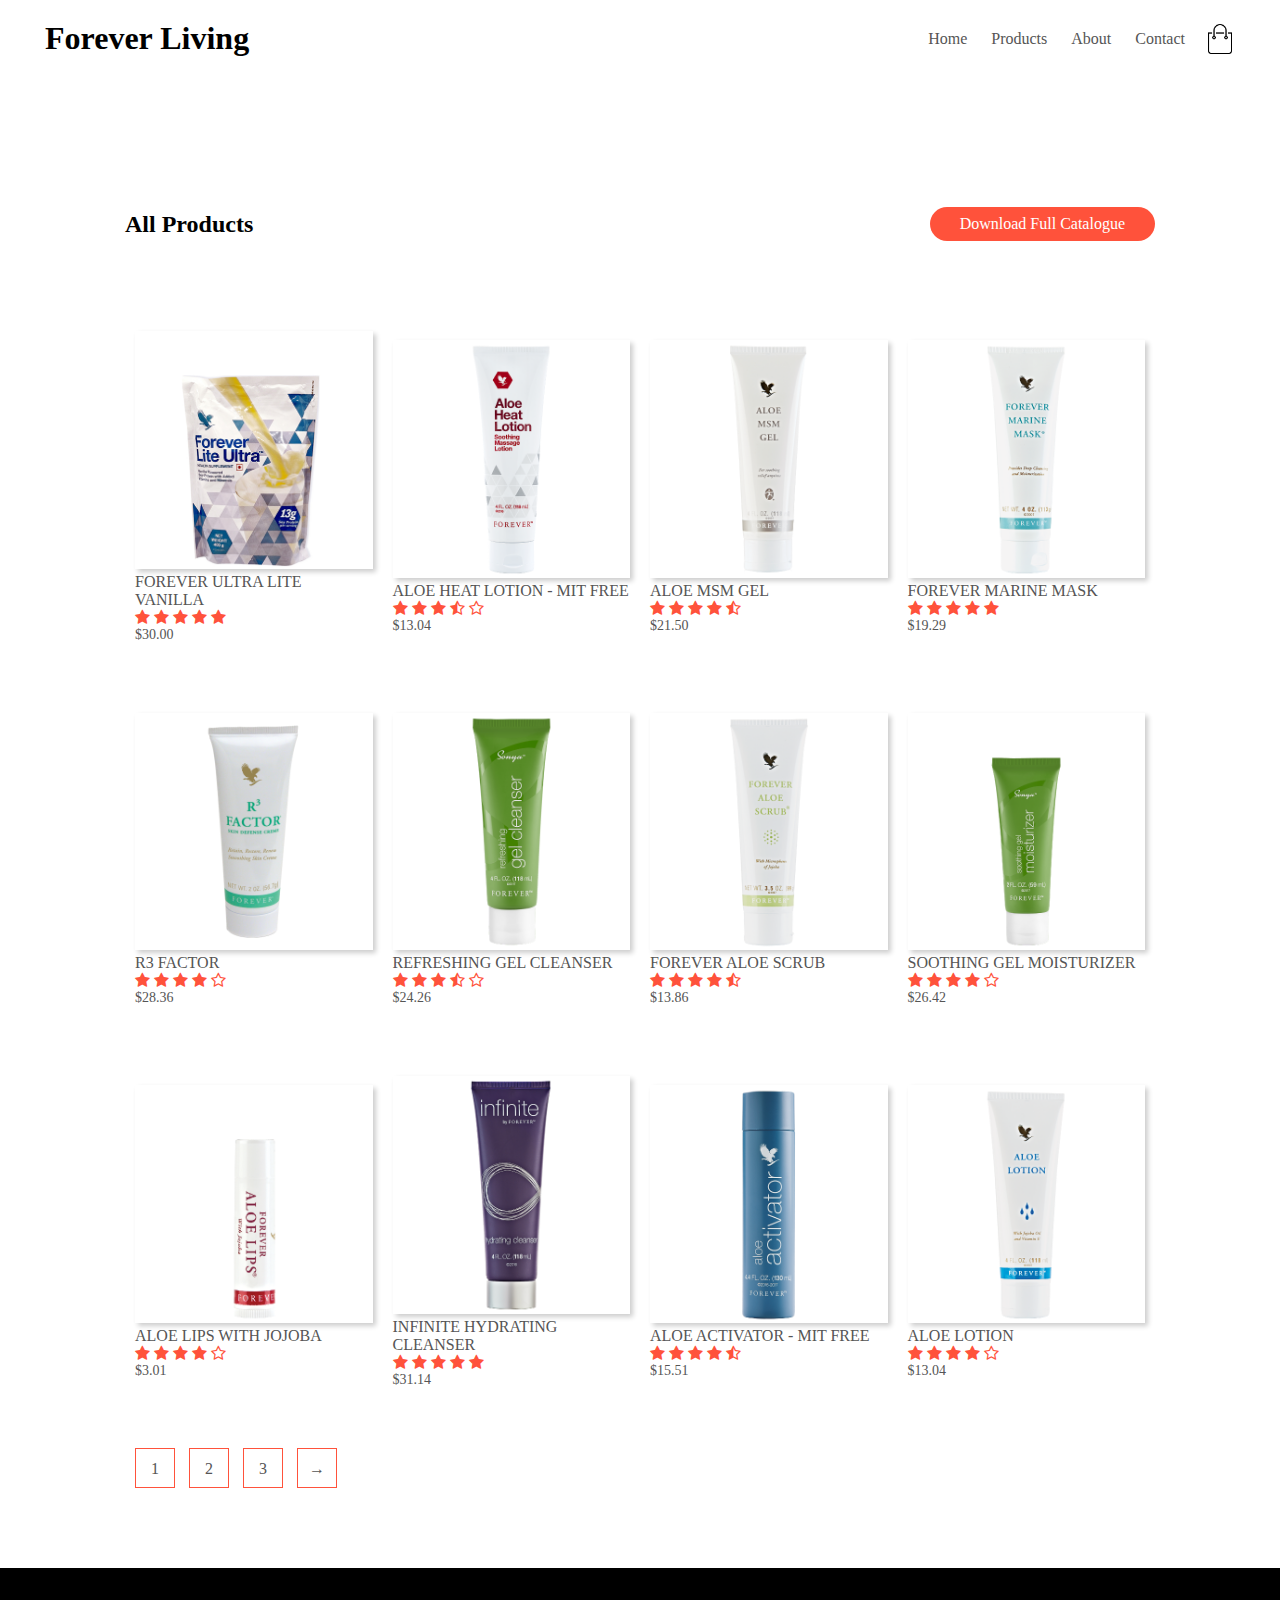
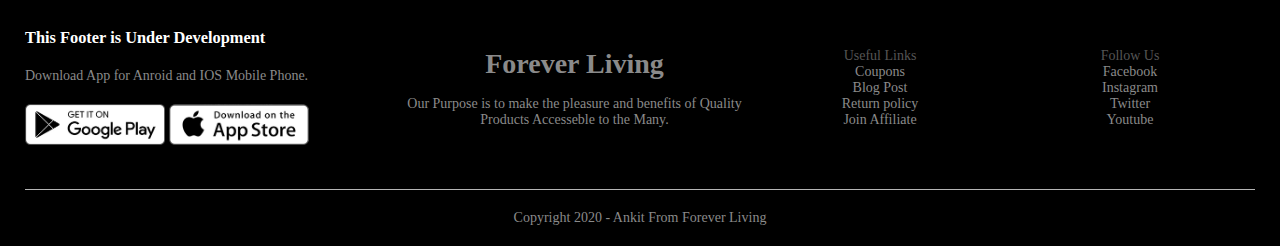
<file: products2.html>
<!DOCTYPE HTML>
<html>
<head>
<title>All products - Forever</title>
<meta charset="utf-8">
<meta name="viewport" content="width=device-width, initial-scale=1, viewport-fit=cover">
<link rel="stylesheet" type="text/css" href="style.css">
<link href="https://stackpath.bootstrapcdn.com/font-awesome/4.7.0/css/font-awesome.min.css" rel="stylesheet" >
 <script src="jquery.js"></script>
    <script>
     
    $("document").ready(function(){
       $(".back").on("click" , backShow);
    });
//        Product1
    $("document").ready(function(){
       $(".pro1").on("click" , div1Show);
       $(".pro2").on("click" , div2Show);
       $(".pro3").on("click" , div3Show);
       $(".pro4").on("click" , div4Show);
       $(".pro5").on("click" , div5Show);
       $(".pro6").on("click" , div6Show);
       $(".pro7").on("click" , div7Show);
       $(".pro8").on("click" , div8Show);
       $(".pro9").on("click" , div9Show);
       $(".pro10").on("click" , div10Show);
       $(".pro11").on("click" , div11Show);
       $(".pro12").on("click" , div12Show);
        $(".back").on("click" , backShow);
    });

        function backShow(){
            $(".product-details").hide();
            $(".products").show();
        }
        function div1Show(){
            $(".div1").show();
            $(".products").hide();
        }
        function div2Show(){
            $(".div2").show();
            $(".products").hide();
        }
        function div3Show(){
            $(".div3").show();
            $(".products").hide();
        }
        function div4Show(){
            $(".div4").show();
            $(".products").hide();
        }
        function div5Show(){
            $(".div5").show();
            $(".products").hide();
        }
        function div6Show(){
            $(".div6").show();
            $(".products").hide();
        }
        function div7Show(){
            $(".div7").show();
            $(".products").hide();
        }
        function div8Show(){
            $(".div8").show();
            $(".products").hide();
        }
        function div9Show(){
            $(".div9").show();
            $(".products").hide();
        }
        function div10Show(){
            $(".div10").show();
            $(".products").hide();
        }
        function div11Show(){
            $(".div11").show();
            $(".products").hide();
        }
        function div12Show(){
            $(".div12").show();
            $(".products").hide();
        }
    </script>
     <style>
        .div1,.div2,.div3,.div4,.div5,.div6,.div7,.div8,.div9,.div10,.div11,.div12{
            display: none;
        }
    </style>
</head>
    
<body>
    
    <div class="container">
    <div class="navbar">
    <div class="logo">
        <h1>Forever Living</h1>
        </div>
        <nav>
        <ul id="MenuItems">
        <li><a href="index.html">Home</a></li>    
        <li><a href="products1.html">Products</a></li>    
        <li><a href="about.html" target="_blank">About</a></li>    
        <li><a href="contact.html">Contact</a></li>  
        </ul>
        </nav>
        <img src="cart.png" alt="" width="30px" height="30px">
        <img src="menu.png" class="menu-icon" onclick="menutoggle()">
    </div>
    </div>
 
<!--    FeaturedProducts-->
    <div class="small-container">
       <div class="row row-2">
           <h2>All Products</h2>
<!--
           <select>
               <option>Default Shorting</option>
               <option>Short by Price</option>
               <option>Short by Polpularity</option>
               <option>Short by Rating</option>
               <option>Short by Sale</option>
           </select>
-->
      <a href="https://img1.wsimg.com/blobby/go/5bf9489c-99fa-4312-91f4-c7f86799ac14/downloads/Forever%20Living%20Product%20Catalogue%20English%202019.pdf?ver=1594890997840" class="btn">Download Full Catalogue</a>
       </div>
        <div class="row">
        <div class="col-4 pro1">
            <img src="13.jpg">
            <h4>FOREVER ULTRA LITE VANILLA</h4>
            <div class="rating">
            <i class="fa fa-star"></i>
            <i class="fa fa-star"></i>
            <i class="fa fa-star"></i>
            <i class="fa fa-star"></i>
            <i class="fa fa-star"></i>
            </div>
            <p>$30.00</p>
        </div>
        <div class="col-4 pro2">
            <img src="14.png">
            <h4>ALOE HEAT LOTION - MIT FREE</h4>
            <div class="rating">
            <i class="fa fa-star"></i>
            <i class="fa fa-star"></i>
            <i class="fa fa-star"></i>
            <i class="fa fa-star-half-o"></i>
            <i class="fa fa-star-o"></i>
            </div>
            <p>$13.04</p>
        </div>
        <div class="col-4 pro3">
            <img src="15.png">
            <h4>ALOE MSM GEL</h4>
            <div class="rating">
            <i class="fa fa-star"></i>
            <i class="fa fa-star"></i>
            <i class="fa fa-star"></i>
            <i class="fa fa-star"></i>
            <i class="fa fa-star-half-o"></i>
            </div>
            <p>$21.50</p>
        </div>
        <div class="col-4 pro4">
            <img src="16.png">
            <h4>FOREVER MARINE MASK</h4>
            <div class="rating">
            <i class="fa fa-star"></i>
            <i class="fa fa-star"></i>
            <i class="fa fa-star"></i>
            <i class="fa fa-star"></i>
            <i class="fa fa-star"></i>
            </div>
            <p>$19.29</p>
        </div>
        </div>  
        <div class="row">
        <div class="col-4 pro5">
            <img src="17.png">
            <h4>R3 FACTOR</h4>
            <div class="rating">
            <i class="fa fa-star"></i>
            <i class="fa fa-star"></i>
            <i class="fa fa-star"></i>
            <i class="fa fa-star"></i>
            <i class="fa fa-star-o"></i>
            </div>
            <p>$28.36</p>
        </div>
        <div class="col-4 pro6">
            <img src="18.png">
            <h4>REFRESHING GEL CLEANSER</h4>
            <div class="rating">
            <i class="fa fa-star"></i>
            <i class="fa fa-star"></i>
            <i class="fa fa-star"></i>
            <i class="fa fa-star-half-o"></i>
            <i class="fa fa-star-o"></i>
            </div>
            <p>$24.26</p>
        </div>
        <div class="col-4 pro7">
            <img src="19.png">
            <h4>FOREVER ALOE SCRUB</h4>
            <div class="rating">
            <i class="fa fa-star"></i>
            <i class="fa fa-star"></i>
            <i class="fa fa-star"></i>
            <i class="fa fa-star"></i>
            <i class="fa fa-star-half-o"></i>
            </div>
            <p>$13.86</p>
        </div>
        <div class="col-4 pro8">
            <img src="20.png">
            <h4>SOOTHING GEL MOISTURIZER</h4>
            <div class="rating">
            <i class="fa fa-star"></i>
            <i class="fa fa-star"></i>
            <i class="fa fa-star"></i>
            <i class="fa fa-star"></i>
            <i class="fa fa-star-o"></i>
            </div>
            <p>$26.42</p>
        </div>
        </div>
        <div class="row">
        <div class="col-4 pro9">
            <img src="21.png">
            <h4>ALOE LIPS WITH JOJOBA</h4>
            <div class="rating">
            <i class="fa fa-star"></i>
            <i class="fa fa-star"></i>
            <i class="fa fa-star"></i>
            <i class="fa fa-star"></i>
            <i class="fa fa-star-o"></i>
            </div>
            <p>$3.01</p>
        </div>
        <div class="col-4 pro10">
            <img src="22.png">
            <h4>INFINITE HYDRATING CLEANSER</h4>
            <div class="rating">
            <i class="fa fa-star"></i>
            <i class="fa fa-star"></i>
            <i class="fa fa-star"></i>
            <i class="fa fa-star"></i>
            <i class="fa fa-star"></i>
            </div>
            <p>$31.14</p>
        </div>
        <div class="col-4 pro11">
            <img src="23.png">
            <h4>ALOE ACTIVATOR - MIT FREE</h4>
            <div class="rating">
            <i class="fa fa-star"></i>
            <i class="fa fa-star"></i>
            <i class="fa fa-star"></i>
            <i class="fa fa-star"></i>
            <i class="fa fa-star-half-o"></i>
            </div>
            <p>$15.51</p>
        </div>
        <div class="col-4 pro12">
            <img src="24.png">
            <h4>ALOE LOTION</h4>
            <div class="rating">
            <i class="fa fa-star"></i>
            <i class="fa fa-star"></i>
            <i class="fa fa-star"></i>
            <i class="fa fa-star"></i>
            <i class="fa fa-star-o"></i>
            </div>
            <p>$13.04</p>
        </div>
        </div>
        <div class="page-btn">
            <span><a href="products1.html">1</a></span>
            <span><a href="products2.html">2</a></span>
            <span><a href="products3.html">3</a></span>
            <span><a href="products3.html">&#8594;</a></span>
        </div>      
    </div>
    
<div class="product-details">
        
    <div class="div1">
          <a href="#" class="btn back" style="margin-left: 700px; width: 150px;font-size: 1.2em;text-align: center;">Back</a>
<!--Single Product 1-->
<div class="small-container single-product">
    <div class="row">
        <div class="col-2">
            <img src="13.jpg" width="100%" id="ProductImg">
        </div>
        <div class="col-2">
            <p>Home / Forever Product</p>
            <h1>FOREVER ULTRA LITE VANILLA</h1>
            <h4>$30.00</h4>
            
            <input type="number" value="1">
            <a href="https://www.instagram.com/emotions_cell/" class="btn">Contact Us to Buy</a>
            <h3>Product Details <i class="fa fa-indent"></i></h3>
            <br>
            <p>Drink in the benefits of Forever Aloe Vera Gel®. Our aloe vera drinking gel is made of 99.7% pure inner leaf aloe with no preservatives for an experience as close to nature as you can get!</p>
        </div>
    </div>
</div>
<div class="des">
<a href="" class="btn desc">Description</a>
   <h3>Aloe as Nature Intended</h3><br>
   <div class="details">
       
     <br>  <p></p>
       </div>
    </div>
<br>
            <a href="" class="btn back" style="margin-left: 700px; width: 150px;font-size: 1.2em;text-align: center;">Back</a>

   <br><br><br>
    
    </div>
<!--  Single Product 2-->
 <div class="div2">
  <a href="#" class="btn back" style="margin-left: 700px; width: 150px;font-size: 1.2em;text-align: center;">Back</a>
<div class="small-container single-product">
    <div class="row">
        <div class="col-2">
            <img src="14.png" width="100%" id="ProductImg">
        </div>
        <div class="col-2">
            <p>Home / Forever Product</p>
            <h1>ALOE HEAT LOTION - MIT FREE</h1>
            <h4>$13.04</h4>
            
            <input type="number" value="1">
            <a href="https://www.instagram.com/emotions_cell/" class="btn">Contact Us to Buy</a>
            <h3>Product Details <i class="fa fa-indent"></i></h3>
            <br>
            <p>Forever Aloe Peaches™ is like sweet sunshine in a glass. We’ve taken our aloe vera gel and infused it with the sweet bold flavor of sun ripened peaches. But it’s not just about the wonderful fresh flavors.

</p>
        </div>
    </div>
</div>
<div class="des">
<a href="" class="btn desc">Description</a>
   <h3>The benefits of aloe with sun-ripened peaches</h3><br>
   <div class="details">
      
      <br> <p></p>
       </div>
    </div>
<br>
    <a href="" class="btn back" style="margin-left: 700px; width: 150px;font-size: 1.2em;text-align: center;">Back</a>
   <br><br><br>
    </div>

   <!--  Single Product 3-->
 <div class="div3">
  <a href="#" class="btn back" style="margin-left: 700px; width: 150px;font-size: 1.2em;text-align: center;">Back</a>
<div class="small-container single-product">
    <div class="row">
        <div class="col-2">
            <img src="15.png" width="100%" id="ProductImg">
        </div>
        <div class="col-2">
            <p>Home / Forever Product</p>
            <h1>ALOE MSM GEL</h1>
            <h4>$21.50</h4>
            
            <input type="number" value="1">
            <a href="https://www.instagram.com/emotions_cell/" class="btn">Contact Us to Buy</a>
            <h3>Product Details <i class="fa fa-indent"></i></h3>
            <br>
            <p> </p>
        </div>
    </div>
</div>
<div class="des">
<a href="" class="btn desc">Description</a>
   <h3></h3><br>
   <div class="details">
        
      <br> <p></p>
       </div>
    </div>
    
<br> <a href="" class="btn back" style="margin-left: 700px; width: 150px;font-size: 1.2em;text-align: center;">Back</a>
   <br><br><br>
    </div>
   <!--  Single Product 4-->
 <div class="div4">
  <a href="#" class="btn back" style="margin-left: 700px; width: 150px;font-size: 1.2em;text-align: center;">Back</a>
<div class="small-container single-product">
    <div class="row">
        <div class="col-2">
            <img src="16.png" width="100%" id="ProductImg">
        </div>
        <div class="col-2">
            <p>Home / Forever Product</p>
            <h1>FOREVER MARINE MASK</h1>
            <h4>$19.29</h4>
            
            <input type="number" value="1">
            <a href="https://www.instagram.com/emotions_cell/" class="btn">Contact Us to Buy</a>
            <h3>Product Details <i class="fa fa-indent"></i></h3>
            <br>
            <p> </p>
        </div>
    </div>
</div>
<div class="des">
<a href="" class="btn desc">Description</a>
   <h3></h3><br>
   <div class="details">
        
      <br> <p></p>
       </div>
    </div>
    
<br> <a href="" class="btn back" style="margin-left: 700px; width: 150px;font-size: 1.2em;text-align: center;">Back</a>
   <br><br><br>
    </div>
   <!--  Single Product 5-->
 <div class="div5">
  <a href="#" class="btn back" style="margin-left: 700px; width: 150px;font-size: 1.2em;text-align: center;">Back</a>
<div class="small-container single-product">
    <div class="row">
        <div class="col-2">
            <img src="17.png" width="100%" id="ProductImg">
        </div>
        <div class="col-2">
            <p>Home / Forever Product</p>
            <h1>R3 FACTOR</h1>
            <h4>$28.36</h4>
            
            <input type="number" value="1">
            <a href="https://www.instagram.com/emotions_cell/" class="btn">Contact Us to Buy</a>
            <h3>Product Details <i class="fa fa-indent"></i></h3>
            <br>
            <p> </p>
        </div>
    </div>
</div>
<div class="des">
<a href="" class="btn desc">Description</a>
   <h3></h3><br>
   <div class="details">
        
      <br> <p></p>
       </div>
    </div>
    
<br> <a href="" class="btn back" style="margin-left: 700px; width: 150px;font-size: 1.2em;text-align: center;">Back</a>
   <br><br><br>
    </div>
   <!--  Single Product 6-->
 <div class="div6">
  <a href="#" class="btn back" style="margin-left: 700px; width: 150px;font-size: 1.2em;text-align: center;">Back</a>
<div class="small-container single-product">
    <div class="row">
        <div class="col-2">
            <img src="18.png" width="100%" id="ProductImg">
        </div>
        <div class="col-2">
            <p>Home / Forever Product</p>
            <h1>REFRESHING GEL CLEANSER</h1>
            <h4>$25.21</h4>
            
            <input type="number" value="1">
            <a href="https://www.instagram.com/emotions_cell/" class="btn">Contact Us to Buy</a>
            <h3>Product Details <i class="fa fa-indent"></i></h3>
            <br>
            <p> </p>
        </div>
    </div>
</div>
<div class="des">
<a href="" class="btn desc">Description</a>
   <h3></h3><br>
   <div class="details">
        
      <br> <p></p>
       </div>
    </div>
    
<br> <a href="" class="btn back" style="margin-left: 700px; width: 150px;font-size: 1.2em;text-align: center;">Back</a>
   <br><br><br>
    </div>
   <!--  Single Product 7-->
 <div class="div7">
  <a href="#" class="btn back" style="margin-left: 700px; width: 150px;font-size: 1.2em;text-align: center;">Back</a>
<div class="small-container single-product">
    <div class="row">
        <div class="col-2">
            <img src="19.png" width="100%" id="ProductImg">
        </div>
        <div class="col-2">
            <p>Home / Forever Product</p>
            <h1>FOREVER ALOE SCRUB</h1>
            <h4>$17.90</h4>
            
            <input type="number" value="1">
            <a href="https://www.instagram.com/emotions_cell/" class="btn">Contact Us to Buy</a>
            <h3>Product Details <i class="fa fa-indent"></i></h3>
            <br>
            <p> </p>
        </div>
    </div>
</div>
<div class="des">
<a href="" class="btn desc">Description</a>
   <h3></h3><br>
   <div class="details">
        
      <br> <p></p>
       </div>
    </div>
    
<br> <a href="" class="btn back" style="margin-left: 700px; width: 150px;font-size: 1.2em;text-align: center;">Back</a>
   <br><br><br>
    </div>
   <!--  Single Product 8-->
 <div class="div8">
  <a href="#" class="btn back" style="margin-left: 700px; width: 150px;font-size: 1.2em;text-align: center;">Back</a>
<div class="small-container single-product">
    <div class="row">
        <div class="col-2">
            <img src="20.png" width="100%" id="ProductImg">
        </div>
        <div class="col-2">
            <p>Home / Forever Product</p>
            <h1>SOOTHING GEL MOISTURIZER</h1>
            <h4>$39.69</h4>
            
            <input type="number" value="1">
            <a href="https://www.instagram.com/emotions_cell/" class="btn">Contact Us to Buy</a>
            <h3>Product Details <i class="fa fa-indent"></i></h3>
            <br>
            <p> </p>
        </div>
    </div>
</div>
<div class="des">
<a href="" class="btn desc">Description</a>
   <h3></h3><br>
   <div class="details">
        
      <br> <p></p>
       </div>
    </div>
    
<br> <a href="" class="btn back" style="margin-left: 700px; width: 150px;font-size: 1.2em;text-align: center;">Back</a>
   <br><br><br>
    </div>
   <!--  Single Product 9-->
 <div class="div9">
  <a href="#" class="btn back" style="margin-left: 700px; width: 150px;font-size: 1.2em;text-align: center;">Back</a>
<div class="small-container single-product">
    <div class="row">
        <div class="col-2">
            <img src="21.png" width="100%" id="ProductImg">
        </div>
        <div class="col-2">
            <p>Home / Forever Product</p>
            <h1>ALOE LIPS WITH JOJOBA</h1>
            <h4>$3.01</h4>
            
            <input type="number" value="1">
            <a href="https://www.instagram.com/emotions_cell/" class="btn">Contact Us to Buy</a>
            <h3>Product Details <i class="fa fa-indent"></i></h3>
            <br>
            <p> </p>
        </div>
    </div>
</div>
<div class="des">
<a href="" class="btn desc">Description</a>
   <h3></h3><br>
   <div class="details">
        
      <br> <p></p>
       </div>
    </div>
    
<br> <a href="" class="btn back" style="margin-left: 700px; width: 150px;font-size: 1.2em;text-align: center;">Back</a>
   <br><br><br>
    </div>
   <!--  Single Product 10-->
 <div class="div10">
  <a href="#" class="btn back" style="margin-left: 700px; width: 150px;font-size: 1.2em;text-align: center;">Back</a>
<div class="small-container single-product">
    <div class="row">
        <div class="col-2">
            <img src="22.png" width="100%" id="ProductImg">
        </div>
        <div class="col-2">
            <p>Home / Forever Product</p>
            <h1>INFINITE HYDRATING CLEANSER</h1>
            <h4>$39.26</h4>
            
            <input type="number" value="1">
            <a href="https://www.instagram.com/emotions_cell/" class="btn">Contact Us to Buy</a>
            <h3>Product Details <i class="fa fa-indent"></i></h3>
            <br>
            <p> </p>
        </div>
    </div>
</div>
<div class="des">
<a href="" class="btn desc">Description</a>
   <h3></h3><br>
   <div class="details">
        
      <br> <p></p>
       </div>
    </div>
    
<br> <a href="" class="btn back" style="margin-left: 700px; width: 150px;font-size: 1.2em;text-align: center;">Back</a>
   <br><br><br>
    </div>
   <!--  Single Product 11-->
 <div class="div11">
  <a href="#" class="btn back" style="margin-left: 700px; width: 150px;font-size: 1.2em;text-align: center;">Back</a>
<div class="small-container single-product">
    <div class="row">
        <div class="col-2">
            <img src="23.png" width="100%" id="ProductImg">
        </div>
        <div class="col-2">
            <p>Home / Forever Product</p>
            <h1>ALOE ACTIVATOR - MIT FREE</h1>
            <h4>$85.07</h4>
            
            <input type="number" value="1">
            <a href="https://www.instagram.com/emotions_cell/" class="btn">Contact Us to Buy</a>
            <h3>Product Details <i class="fa fa-indent"></i></h3>
            <br>
            <p> </p>
        </div>
    </div>
</div>
<div class="des">
<a href="" class="btn desc">Description</a>
   <h3></h3><br>
   <div class="details">
        
      <br> <p></p>
       </div>
    </div>
    
<br> <a href="" class="btn back" style="margin-left: 700px; width: 150px;font-size: 1.2em;text-align: center;">Back</a>
   <br><br><br>
    </div>
   <!--  Single Product 12-->
 <div class="div12">
  <a href="#" class="btn back" style="margin-left: 700px; width: 150px;font-size: 1.2em;text-align: center;">Back</a>
<div class="small-container single-product">
    <div class="row">
        <div class="col-2">
            <img src="24.png" width="100%" id="ProductImg">
        </div>
        <div class="col-2">
            <p>Home / Forever Product</p>
            <h1>ALOE LOTION</h1>
            <h4>$30.00</h4>
            
            <input type="number" value="1">
            <a href="https://www.instagram.com/emotions_cell/" class="btn">Contact Us to Buy</a>
            <h3>Product Details <i class="fa fa-indent"></i></h3>
            <br>
            <p> </p>
        </div>
    </div>
</div>
<div class="des">
<a href="" class="btn desc">Description</a>
   <h3></h3><br>
   <div class="details">
        
      <br> <p></p>
       </div>
    </div>
    
<br> <a href="" class="btn back" style="margin-left: 700px; width: 150px;font-size: 1.2em;text-align: center;">Back</a>
   <br><br><br>
    </div>
    
</div>
    
<!--   Footer -->
    <div class="footer">
    <div class="container">
    <div class="row">
        <div class="footer-col-1">
            <h3>This Footer is Under Development</h3>
            <p>Download App for Anroid and IOS Mobile Phone.</p>
            <div class="app-logo">
            <img src="play-store.png">
            <img src="app-store.png">
            </div>
        </div>  
        <div class="footer-col-2">
            <h1>Forever Living</h1><br>
            <p>Our Purpose is to make the pleasure and benefits of Quality Products Accesseble to the Many.</p>
        </div>    
        <div class="footer-col-3">
            <h4>Useful Links</h4>
            <ul>
                <li>Coupons</li>
                <li>Blog Post</li>
                <li>Return policy</li>
                <li>Join Affiliate</li>
            </ul>
        </div>    
        <div class="footer-col-4">
            <h4>Follow Us</h4>
            <ul>
                <li>Facebook</li>
                <li>Instagram</li>
                <li>Twitter</li>
                <li>Youtube</li>
            </ul>
        </div>    
    </div>   
        <hr>
        <p class="copyright"> Copyright 2020 - Ankit From Forever Living</p>
    </div>
    </div>
<!--    Js-->
    <script>
    var MenuItems = document.getElementById("MenuItems");
        MenuItems.style.maxHeight = "0px";
        
        function menutoggle(){
            if(MenuItems.style.maxHeight == "0px"){
                MenuItems.style.maxHeight = "200px";
            }
            else{
                MenuItems.style.maxHeight = "0px";
            }
        }
    </script>
</body>
</html>
</file>
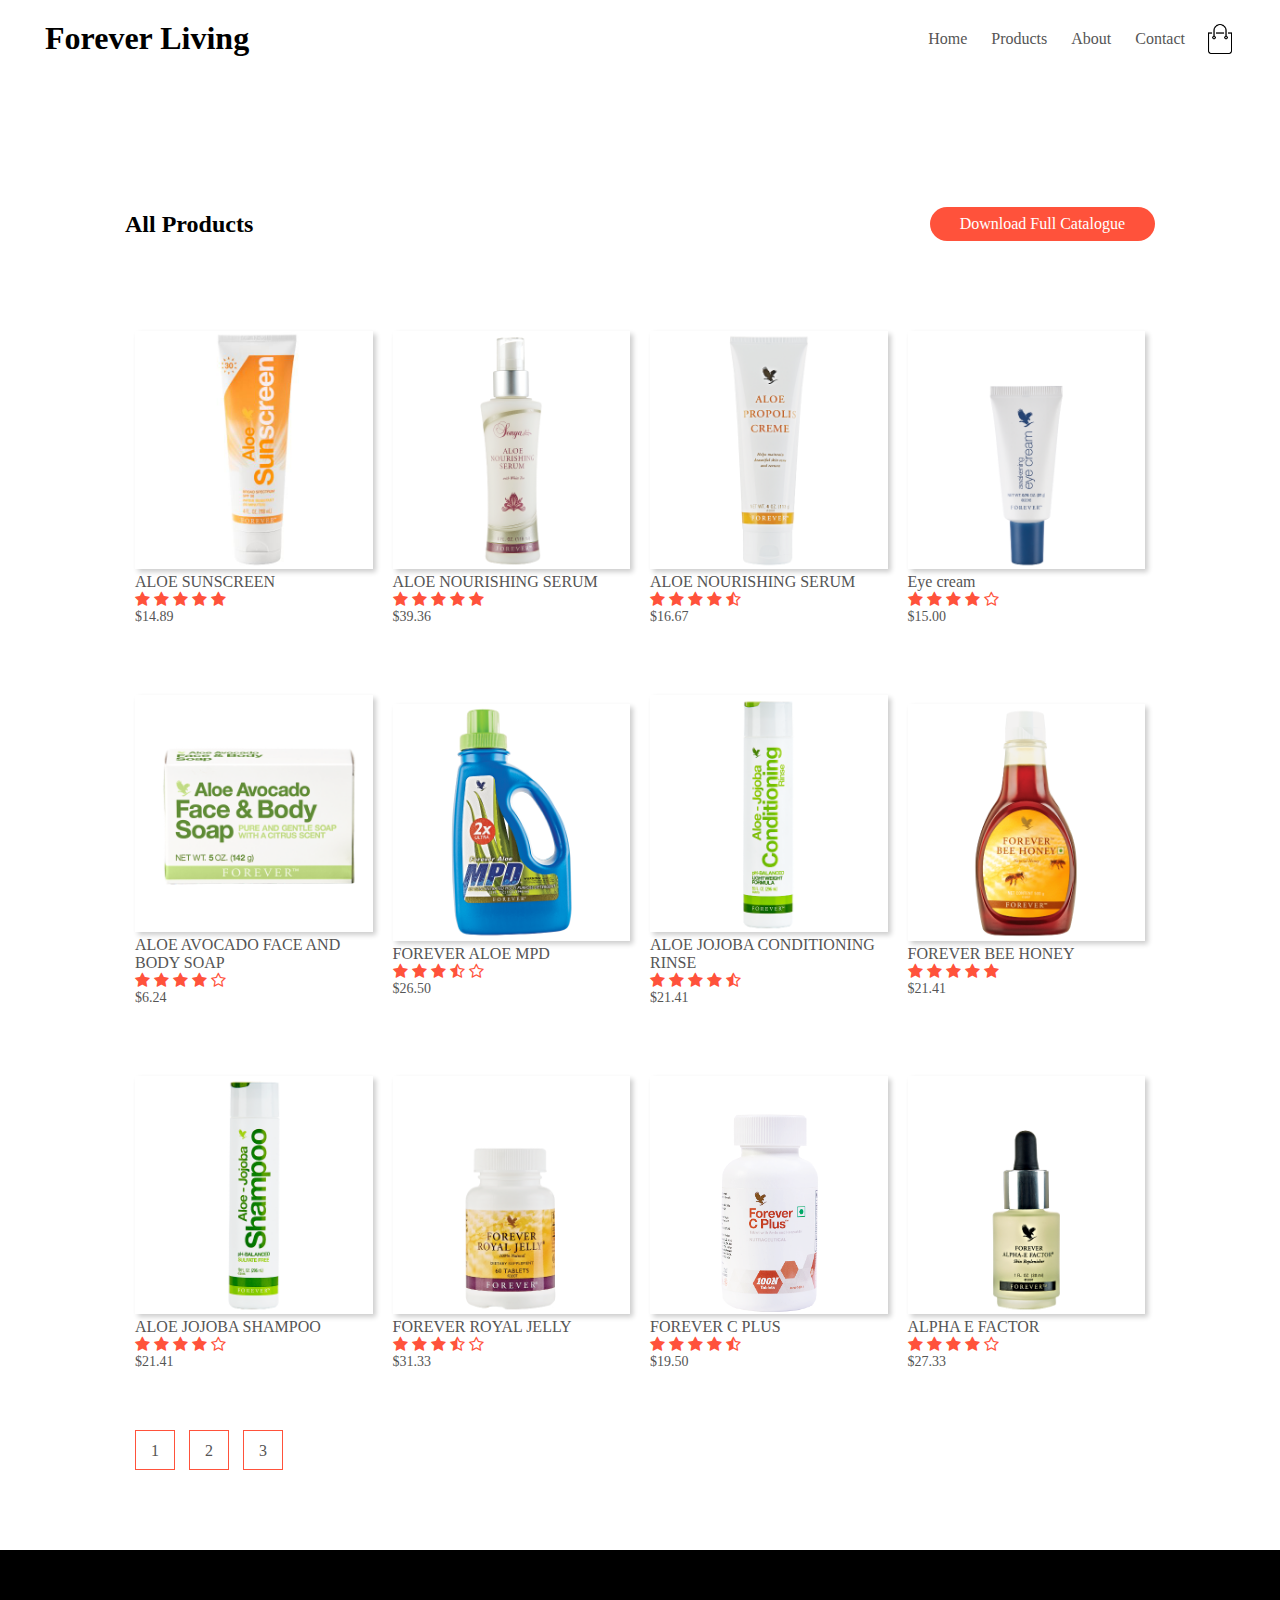
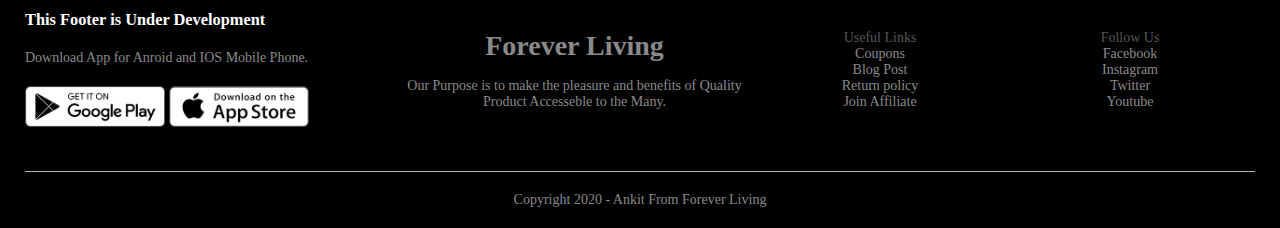
<file: products3.html>
<!DOCTYPE HTML>
<html>
<head>
<title>All products - Forever</title>
<meta charset="utf-8">
<meta name="viewport" content="width=device-width, initial-scale=1, viewport-fit=cover">
<link rel="stylesheet" type="text/css" href="style.css">
<link href="https://stackpath.bootstrapcdn.com/font-awesome/4.7.0/css/font-awesome.min.css" rel="stylesheet" >
 <script src="jquery.js"></script>
    <script>
     
    $("document").ready(function(){
       $(".back").on("click" , backShow);
    });
//        Product1
    $("document").ready(function(){
       $(".pro1").on("click" , div1Show);
       $(".pro2").on("click" , div2Show);
       $(".pro3").on("click" , div3Show);
       $(".pro4").on("click" , div4Show);
       $(".pro5").on("click" , div5Show);
       $(".pro6").on("click" , div6Show);
       $(".pro7").on("click" , div7Show);
       $(".pro8").on("click" , div8Show);
       $(".pro9").on("click" , div9Show);
       $(".pro10").on("click" , div10Show);
       $(".pro11").on("click" , div11Show);
       $(".pro12").on("click" , div12Show);
        $(".back").on("click" , backShow);
    });

        function backShow(){
            $(".product-details").hide();
            $(".products").show();
        }
        function div1Show(){
            $(".div1").show();
            $(".products").hide();
        }
        function div2Show(){
            $(".div2").show();
            $(".products").hide();
        }
        function div3Show(){
            $(".div3").show();
            $(".products").hide();
        }
        function div4Show(){
            $(".div4").show();
            $(".products").hide();
        }
        function div5Show(){
            $(".div5").show();
            $(".products").hide();
        }
        function div6Show(){
            $(".div6").show();
            $(".products").hide();
        }
        function div7Show(){
            $(".div7").show();
            $(".products").hide();
        }
        function div8Show(){
            $(".div8").show();
            $(".products").hide();
        }
        function div9Show(){
            $(".div9").show();
            $(".products").hide();
        }
        function div10Show(){
            $(".div10").show();
            $(".products").hide();
        }
        function div11Show(){
            $(".div11").show();
            $(".products").hide();
        }
        function div12Show(){
            $(".div12").show();
            $(".products").hide();
        }
    </script> 
     <style>
        .div1,.div2,.div3,.div4,.div5,.div6,.div7,.div8,.div9,.div10,.div11,.div12{
            display: none;
        }
    </style>  
</head>
    
<body>
    
    <div class="container">
    <div class="navbar">
    <div class="logo">
        <h1>Forever Living</h1>
        </div>
        <nav>
        <ul id="MenuItems">
        <li><a href="index.html">Home</a></li>    
        <li><a href="products1.html">Products</a></li>    
        <li><a href="about.html" target="_blank">About</a></li>    
        <li><a href="contact.html">Contact</a></li>    
        </ul>
        </nav>
        <img src="cart.png" alt="" width="30px" height="30px">
        <img src="menu.png" class="menu-icon" onclick="menutoggle()">
    </div>
    </div>
 
<!--    FeaturedProducts-->
    <div class="small-container">
       <div class="row row-2">
           <h2>All Products</h2>
<!--
           <select>
               <option>Default Shorting</option>
               <option>Short by Price</option>
               <option>Short by Polpularity</option>
               <option>Short by Rating</option>
               <option>Short by Sale</option>
           </select>
-->
      <a href="https://img1.wsimg.com/blobby/go/5bf9489c-99fa-4312-91f4-c7f86799ac14/downloads/Forever%20Living%20Product%20Catalogue%20English%202019.pdf?ver=1594890997840" class="btn">Download Full Catalogue</a>
       </div>
        <div class="row">
        <div class="col-4 pro1">
            <img src="25.jpg">
            <h4>ALOE SUNSCREEN</h4>
            <div class="rating">
            <i class="fa fa-star"></i>
            <i class="fa fa-star"></i>
            <i class="fa fa-star"></i>
            <i class="fa fa-star"></i>
            <i class="fa fa-star"></i>
            </div>
            <p>$14.89</p>
        </div>
        <div class="col-4 pro2">
            <img src="26.png">
            <h4>ALOE NOURISHING SERUM</h4>
            <div class="rating">
            <i class="fa fa-star"></i>
            <i class="fa fa-star"></i>
            <i class="fa fa-star"></i>
            <i class="fa fa-star"></i>
            <i class="fa fa-star"></i>
            </div>
            <p>$39.36</p>
        </div>
        <div class="col-4 pro3">
            <img src="27.png">
            <h4>ALOE NOURISHING SERUM</h4>
            <div class="rating">
            <i class="fa fa-star"></i>
            <i class="fa fa-star"></i>
            <i class="fa fa-star"></i>
            <i class="fa fa-star"></i>
            <i class="fa fa-star-half-o"></i>
            </div>
            <p>$16.67</p>
        </div>
        <div class="col-4 pro4">
            <img src="28.png">
            <h4>Eye cream</h4>
            <div class="rating">
            <i class="fa fa-star"></i>
            <i class="fa fa-star"></i>
            <i class="fa fa-star"></i>
            <i class="fa fa-star"></i>
            <i class="fa fa-star-o"></i>
            </div>
            <p>$15.00</p>
        </div>
        </div>  
        <div class="row">
        <div class="col-4 pro5">
            <img src="29.png">
            <h4>ALOE AVOCADO FACE AND BODY SOAP</h4>
            <div class="rating">
            <i class="fa fa-star"></i>
            <i class="fa fa-star"></i>
            <i class="fa fa-star"></i>
            <i class="fa fa-star"></i>
            <i class="fa fa-star-o"></i>
            </div>
            <p>$6.24</p>
        </div>
        <div class="col-4 pro6">
            <img src="30.png">
            <h4>FOREVER ALOE MPD</h4>
            <div class="rating">
            <i class="fa fa-star"></i>
            <i class="fa fa-star"></i>
            <i class="fa fa-star"></i>
            <i class="fa fa-star-half-o"></i>
            <i class="fa fa-star-o"></i>
            </div>
            <p>$26.50</p>
        </div>
        <div class="col-4 pro7">
            <img src="31.png">
            <h4>ALOE JOJOBA CONDITIONING RINSE</h4>
            <div class="rating">
            <i class="fa fa-star"></i>
            <i class="fa fa-star"></i>
            <i class="fa fa-star"></i>
            <i class="fa fa-star"></i>
            <i class="fa fa-star-half-o"></i>
            </div>
            <p>$21.41</p>
        </div>
        <div class="col-4 pro8">
            <img src="32.png">
            <h4>FOREVER BEE HONEY</h4>
            <div class="rating">
            <i class="fa fa-star"></i>
            <i class="fa fa-star"></i>
            <i class="fa fa-star"></i>
            <i class="fa fa-star"></i>
            <i class="fa fa-star"></i>
            </div>
            <p>$21.41</p>
        </div>
        </div>
        <div class="row">
        <div class="col-4 pro9">
            <img src="33.png">
            <h4>ALOE JOJOBA SHAMPOO</h4>
            <div class="rating">
            <i class="fa fa-star"></i>
            <i class="fa fa-star"></i>
            <i class="fa fa-star"></i>
            <i class="fa fa-star"></i>
            <i class="fa fa-star-o"></i>
            </div>
            <p>$21.41</p>
        </div>
        <div class="col-4 pro10">
            <img src="34.png">
            <h4>FOREVER ROYAL JELLY</h4>
            <div class="rating">
            <i class="fa fa-star"></i>
            <i class="fa fa-star"></i>
            <i class="fa fa-star"></i>
            <i class="fa fa-star-half-o"></i>
            <i class="fa fa-star-o"></i>
            </div>
            <p>$31.33</p>
        </div>
        <div class="col-4 pro11">
            <img src="35.png">
            <h4>FOREVER C PLUS</h4>
            <div class="rating">
            <i class="fa fa-star"></i>
            <i class="fa fa-star"></i>
            <i class="fa fa-star"></i>
            <i class="fa fa-star"></i>
            <i class="fa fa-star-half-o"></i>
            </div>
            <p>$19.50</p>
        </div>
        <div class="col-4 pro12">
            <img src="36.png">
            <h4>ALPHA E FACTOR</h4>
            <div class="rating">
            <i class="fa fa-star"></i>
            <i class="fa fa-star"></i>
            <i class="fa fa-star"></i>
            <i class="fa fa-star"></i>
            <i class="fa fa-star-o"></i>
            </div>
            <p>$27.33</p>
        </div>
        </div>
        <div class="page-btn">
            <span><a href="products1.html">1</a></span>
            <span><a href="products2.html">2</a></span>
            <span><a href="products3.html">3</a></span>
        </div>      
    </div>
    

<div class="product-details">
        
    <div class="div1">
          <a href="#" class="btn back" style="margin-left: 700px; width: 150px;font-size: 1.2em;text-align: center;">Back</a>
<!--Single Product 1-->
<div class="small-container single-product">
    <div class="row">
        <div class="col-2">
            <img src="25.jpg" width="100%" id="ProductImg">
        </div>
        <div class="col-2">
            <p>Home / Forever Product</p>
            <h1>ALOE SUNSCREEN</h1>
            <h4>$22.30</h4>
            
            <input type="number" value="1">
            <a href="https://www.instagram.com/emotions_cell/" class="btn">Contact Us to Buy</a>
            <h3>Product Details <i class="fa fa-indent"></i></h3>
            <br>
            <p>Drink in the benefits of Forever Aloe Vera Gel®. Our aloe vera drinking gel is made of 99.7% pure inner leaf aloe with no preservatives for an experience as close to nature as you can get!</p>
        </div>
    </div>
</div>
<div class="des">
<a href="" class="btn desc">Description</a>
   <h3>Aloe as Nature Intended</h3><br>
   <div class="details">
        • 99.7% pure inner leaf aloe vera gel<br>
        • No added preservatives<br>
        • Supports healthy digestion<br>
        • Promotes a healthy immune system<br>
        • Supports nutrient absorption<br>
        • Helps maintain natural energy levels<br>
        • Vegan friendly<br>
        • Vegetarian friendly<br>
        • Gluten free<br><br>
       <p>Imagine slicing open an aloe leaf and consuming the gel directly from the plant. Our Forever Aloe Vera Gel® is as close to the real thing as you can get! The first to receive certification by the International Aloe Science Council (IASC) for purity and potency, this nutrient rich drink is made from 99.7% pure inner-leaf gel and is sugar free, gluten free and contains no added preservatives. It’s pure, powerful and packed with benefits.

Aloe vera helps you maintain natural energy levels and has natural cleansing abilities that help the digestive tract absorb nutrients from the foods we eat into the blood stream, while promoting friendly bacteria growth. The unique polysaccharide, acemannan, and other nutrients in aloe help to support the immune system. In fact, acemannan is one of the key markers used by the IASC to indicate quality aloe vera and Forever Aloe Vera Gel® has nearly double the amount required for certification!

Our aloe vera gel is carefully grown and hand filleted before being extracted and processed within hours of harvesting, ensuring the more than 8 million gallons of aloe vera gel we process each year is as fresh as we can make it.

Forever Aloe Vera Gel® is aseptically processed allowing the formula to remain free of added preservatives and boast an amazing 99.7% pure inner-leaf aloe vera gel. Packaged in Tetra Pak packaging made with 100% recyclable materials, Forever Aloe Vera Gel® ensures that you are able to enjoy the fresh taste of undiluted aloe vera gel with all of the potent properties of aloe just as nature intended.</p>
       </div>
    </div>
<br>
            <a href="" class="btn back" style="margin-left: 700px; width: 150px;font-size: 1.2em;text-align: center;">Back</a>

   <br><br><br>
    
    </div>
<!--  Single Product 2-->
 <div class="div2">
  <a href="#" class="btn back" style="margin-left: 700px; width: 150px;font-size: 1.2em;text-align: center;">Back</a>
<div class="small-container single-product">
    <div class="row">
        <div class="col-2">
            <img src="26.png" width="100%" id="ProductImg">
        </div>
        <div class="col-2">
            <p>Home / Forever Product</p>
            <h1>ALOE NOURISHING SERUM</h1>
            <h4>$24.32</h4>
            
            <input type="number" value="1">
            <a href="https://www.instagram.com/emotions_cell/" class="btn">Contact Us to Buy</a>
            <h3>Product Details <i class="fa fa-indent"></i></h3>
            <br>
            <p>Forever Aloe Peaches™ is like sweet sunshine in a glass. We’ve taken our aloe vera gel and infused it with the sweet bold flavor of sun ripened peaches. But it’s not just about the wonderful fresh flavors.

</p>
        </div>
    </div>
</div>
<div class="des">
<a href="" class="btn desc">Description</a>
   <h3>The benefits of aloe with sun-ripened peaches</h3><br>
   <div class="details">
        • 84.5% pure aloe vera gel<br>
• No added preservatives<br>
• Supports healthy digestion<br>
• Promotes healthy immune system<br>
• Helps maintain natural energy levels<br>
• Sun ripened peaches for added flavor and nutrition<br>
• Vegan friendly<br>
• Vegetarian friendly<br>
• Gluten free<br><br>
       <p>Forever has paired the sweet, succulent taste of sun-ripened peaches with all the benefits of pure inner leaf aloe vera gel. The result is a flavorful drink that not only aids in digestion but is packed with nutrients and antioxidants.

Forever Aloe Peaches™ is a great way to drink your daily aloe. This drink contains 84.5% stabilized, inner leaf aloe vera gel paired with natural peach puree for sustaining your immune system and maintaining natural energy levels. The aloe used is hand-harvested from our own plantations and is the first of its kind to receive certification by the International Aloe Science Council (IASC) for purity and potency.

Aloe Vera has natural cleansing abilities that help the digestive tract absorb nutrients from the foods we eat into the blood stream, while promoting friendly bacteria growth. The unique polysaccharide, acemannan, and other nutrients in aloe help to modulate and support the immune system.
<br>
Pure stabilized inner-leaf aloe vera gel is paired with juicy peach puree with calcium for a robust drink with a sweet taste that’s high in vitamins, antioxidants and boasts all the nutritional power of aloe.
<br>
Forever Aloe Peaches® is aseptically processed allowing the formula to remain free of added preservatives and packaged in Tetra Pak packaging made with 100% recyclable materials to ensure that you are able to enjoy the fresh taste of undiluted aloe vera gel with all of the potent properties of aloe just as nature intended.
<br>
Great for kids and adults alike, this fresh-tasting drink enhanced with natural peach puree means you’ll not only taste the bright peach flavor, you’ll feel peachy too!</p>
       </div>
    </div>
<br>
    <a href="" class="btn back" style="margin-left: 700px; width: 150px;font-size: 1.2em;text-align: center;">Back</a>
   <br><br><br>
    </div>

   <!--  Single Product 3-->
 <div class="div3">
  <a href="#" class="btn back" style="margin-left: 700px; width: 150px;font-size: 1.2em;text-align: center;">Back</a>
<div class="small-container single-product">
    <div class="row">
        <div class="col-2">
            <img src="27.png" width="100%" id="ProductImg">
        </div>
        <div class="col-2">
            <p>Home / Forever Product</p>
            <h1>ALOE NOURISHING SERUM</h1>
            <h4>$22.30</h4>
            
            <input type="number" value="1">
            <a href="https://www.instagram.com/emotions_cell/" class="btn">Contact Us to Buy</a>
            <h3>Product Details <i class="fa fa-indent"></i></h3>
            <br>
            <p> </p>
        </div>
    </div>
</div>
<div class="des">
<a href="" class="btn desc">Description</a>
   <h3></h3><br>
   <div class="details">
        
      <br> <p></p>
       </div>
    </div>
    
<br> <a href="" class="btn back" style="margin-left: 700px; width: 150px;font-size: 1.2em;text-align: center;">Back</a>
   <br><br><br>
    </div>
   <!--  Single Product 4-->
 <div class="div4">
  <a href="#" class="btn back" style="margin-left: 700px; width: 150px;font-size: 1.2em;text-align: center;">Back</a>
<div class="small-container single-product">
    <div class="row">
        <div class="col-2">
            <img src="28.png" width="100%" id="ProductImg">
        </div>
        <div class="col-2">
            <p>Home / Forever Product</p>
            <h1>Eye cream</h1>
            <h4>$23.05</h4>
            
            <input type="number" value="1">
            <a href="https://www.instagram.com/emotions_cell/" class="btn">Contact Us to Buy</a>
            <h3>Product Details <i class="fa fa-indent"></i></h3>
            <br>
            <p> </p>
        </div>
    </div>
</div>
<div class="des">
<a href="" class="btn desc">Description</a>
   <h3></h3><br>
   <div class="details">
        
      <br> <p></p>
       </div>
    </div>
    
<br> <a href="" class="btn back" style="margin-left: 700px; width: 150px;font-size: 1.2em;text-align: center;">Back</a>
   <br><br><br>
    </div>
   <!--  Single Product 5-->
 <div class="div5">
  <a href="#" class="btn back" style="margin-left: 700px; width: 150px;font-size: 1.2em;text-align: center;">Back</a>
<div class="small-container single-product">
    <div class="row">
        <div class="col-2">
            <img src="29.png" width="100%" id="ProductImg">
        </div>
        <div class="col-2">
            <p>Home / Forever Product</p>
            <h1>ALOE AVOCADO FACE AND BODY SOAP</h1>
            <h4>$25.21</h4>
            
            <input type="number" value="1">
            <a href="https://www.instagram.com/emotions_cell/" class="btn">Contact Us to Buy</a>
            <h3>Product Details <i class="fa fa-indent"></i></h3>
            <br>
            <p> </p>
        </div>
    </div>
</div>
<div class="des">
<a href="" class="btn desc">Description</a>
   <h3></h3><br>
   <div class="details">
        
      <br> <p></p>
       </div>
    </div>
    
<br> <a href="" class="btn back" style="margin-left: 700px; width: 150px;font-size: 1.2em;text-align: center;">Back</a>
   <br><br><br>
    </div>
   <!--  Single Product 6-->
 <div class="div6">
  <a href="#" class="btn back" style="margin-left: 700px; width: 150px;font-size: 1.2em;text-align: center;">Back</a>
<div class="small-container single-product">
    <div class="row">
        <div class="col-2">
            <img src="30.png" width="100%" id="ProductImg">
        </div>
        <div class="col-2">
            <p>Home / Forever Product</p>
            <h1>FOREVER ALOE MPD</h1>
            <h4>$25.21</h4>
            
            <input type="number" value="1">
            <a href="https://www.instagram.com/emotions_cell/" class="btn">Contact Us to Buy</a>
            <h3>Product Details <i class="fa fa-indent"></i></h3>
            <br>
            <p> </p>
        </div>
    </div>
</div>
<div class="des">
<a href="" class="btn desc">Description</a>
   <h3></h3><br>
   <div class="details">
        
      <br> <p></p>
       </div>
    </div>
    
<br> <a href="" class="btn back" style="margin-left: 700px; width: 150px;font-size: 1.2em;text-align: center;">Back</a>
   <br><br><br>
    </div>
   <!--  Single Product 7-->
 <div class="div7">
  <a href="#" class="btn back" style="margin-left: 700px; width: 150px;font-size: 1.2em;text-align: center;">Back</a>
<div class="small-container single-product">
    <div class="row">
        <div class="col-2">
            <img src="31.png" width="100%" id="ProductImg">
        </div>
        <div class="col-2">
            <p>Home / Forever Product</p>
            <h1>ALOE JOJOBA CONDITIONING RINSE</h1>
            <h4>$17.90</h4>
            
            <input type="number" value="1">
            <a href="https://www.instagram.com/emotions_cell/" class="btn">Contact Us to Buy</a>
            <h3>Product Details <i class="fa fa-indent"></i></h3>
            <br>
            <p> </p>
        </div>
    </div>
</div>
<div class="des">
<a href="" class="btn desc">Description</a>
   <h3></h3><br>
   <div class="details">
        
      <br> <p></p>
       </div>
    </div>
    
<br> <a href="" class="btn back" style="margin-left: 700px; width: 150px;font-size: 1.2em;text-align: center;">Back</a>
   <br><br><br>
    </div>
   <!--  Single Product 8-->
 <div class="div8">
  <a href="#" class="btn back" style="margin-left: 700px; width: 150px;font-size: 1.2em;text-align: center;">Back</a>
<div class="small-container single-product">
    <div class="row">
        <div class="col-2">
            <img src="32.png" width="100%" id="ProductImg">
        </div>
        <div class="col-2">
            <p>Home / Forever Product</p>
            <h1>FOREVER BEE HONEY</h1>
            <h4>$39.69</h4>
            
            <input type="number" value="1">
            <a href="https://www.instagram.com/emotions_cell/" class="btn">Contact Us to Buy</a>
            <h3>Product Details <i class="fa fa-indent"></i></h3>
            <br>
            <p> </p>
        </div>
    </div>
</div>
<div class="des">
<a href="" class="btn desc">Description</a>
   <h3></h3><br>
   <div class="details">
        
      <br> <p></p>
       </div>
    </div>
    
<br> <a href="" class="btn back" style="margin-left: 700px; width: 150px;font-size: 1.2em;text-align: center;">Back</a>
   <br><br><br>
    </div>
   <!--  Single Product 9-->
 <div class="div9">
  <a href="#" class="btn back" style="margin-left: 700px; width: 150px;font-size: 1.2em;text-align: center;">Back</a>
<div class="small-container single-product">
    <div class="row">
        <div class="col-2">
            <img src="33.png" width="100%" id="ProductImg">
        </div>
        <div class="col-2">
            <p>Home / Forever Product</p>
            <h1>ALOE JOJOBA SHAMPOO</h1>
            <h4>$3.01</h4>
            
            <input type="number" value="1">
            <a href="https://www.instagram.com/emotions_cell/" class="btn">Contact Us to Buy</a>
            <h3>Product Details <i class="fa fa-indent"></i></h3>
            <br>
            <p> </p>
        </div>
    </div>
</div>
<div class="des">
<a href="" class="btn desc">Description</a>
   <h3></h3><br>
   <div class="details">
        
      <br> <p></p>
       </div>
    </div>
    
<br> <a href="" class="btn back" style="margin-left: 700px; width: 150px;font-size: 1.2em;text-align: center;">Back</a>
   <br><br><br>
    </div>
   <!--  Single Product 10-->
 <div class="div10">
  <a href="#" class="btn back" style="margin-left: 700px; width: 150px;font-size: 1.2em;text-align: center;">Back</a>
<div class="small-container single-product">
    <div class="row">
        <div class="col-2">
            <img src="34.png" width="100%" id="ProductImg">
        </div>
        <div class="col-2">
            <p>Home / Forever Product</p>
            <h1>FOREVER ROYAL JELLY</h1>
            <h4>$39.26</h4>
            
            <input type="number" value="1">
            <a href="https://www.instagram.com/emotions_cell/" class="btn">Contact Us to Buy</a>
            <h3>Product Details <i class="fa fa-indent"></i></h3>
            <br>
            <p> </p>
        </div>
    </div>
</div>
<div class="des">
<a href="" class="btn desc">Description</a>
   <h3></h3><br>
   <div class="details">
        
      <br> <p></p>
       </div>
    </div>
    
<br> <a href="" class="btn back" style="margin-left: 700px; width: 150px;font-size: 1.2em;text-align: center;">Back</a>
   <br><br><br>
    </div>
   <!--  Single Product 11-->
 <div class="div11">
  <a href="#" class="btn back" style="margin-left: 700px; width: 150px;font-size: 1.2em;text-align: center;">Back</a>
<div class="small-container single-product">
    <div class="row">
        <div class="col-2">
            <img src="35.png" width="100%" id="ProductImg">
        </div>
        <div class="col-2">
            <p>Home / Forever Product</p>
            <h1>FOREVER C PLUS</h1>
            <h4>$85.07</h4>
            
            <input type="number" value="1">
            <a href="https://www.instagram.com/emotions_cell/" class="btn">Contact Us to Buy</a>
            <h3>Product Details <i class="fa fa-indent"></i></h3>
            <br>
            <p> </p>
        </div>
    </div>
</div>
<div class="des">
<a href="" class="btn desc">Description</a>
   <h3></h3><br>
   <div class="details">
        
      <br> <p></p>
       </div>
    </div>
    
<br> <a href="" class="btn back" style="margin-left: 700px; width: 150px;font-size: 1.2em;text-align: center;">Back</a>
   <br><br><br>
    </div>
   <!--  Single Product 12-->
 <div class="div12">
  <a href="#" class="btn back" style="margin-left: 700px; width: 150px;font-size: 1.2em;text-align: center;">Back</a>
<div class="small-container single-product">
    <div class="row">
        <div class="col-2">
            <img src="36.png" width="100%" id="ProductImg">
        </div>
        <div class="col-2">
            <p>Home / Forever Product</p>
            <h1>ALPHA E FACTOR</h1>
            <h4>$30.00</h4>
            
            <input type="number" value="1">
            <a href="https://www.instagram.com/emotions_cell/" class="btn">Contact Us to Buy</a>
            <h3>Product Details <i class="fa fa-indent"></i></h3>
            <br>
            <p> </p>
        </div>
    </div>
</div>
<div class="des">
<a href="" class="btn desc">Description</a>
   <h3></h3><br>
   <div class="details">
        
      <br> <p></p>
       </div>
    </div>
    
<br> <a href="" class="btn back" style="margin-left: 700px; width: 150px;font-size: 1.2em;text-align: center;">Back</a>
   <br><br><br>
    </div>
    
</div>
    
<!--   Footer -->
    <div class="footer">
    <div class="container">
    <div class="row">
        <div class="footer-col-1">
            <h3>This Footer is Under Development</h3>
            <p>Download App for Anroid and IOS Mobile Phone.</p>
            <div class="app-logo">
            <img src="play-store.png">
            <img src="app-store.png">
            </div>
        </div>  
        <div class="footer-col-2">
           <h1>Forever Living</h1><br>
            <p>Our Purpose is to make the pleasure and benefits of Quality Product Accesseble to the Many.</p>
        </div>    
        <div class="footer-col-3">
            <h4>Useful Links</h4>
            <ul>
                <li>Coupons</li>
                <li>Blog Post</li>
                <li>Return policy</li>
                <li>Join Affiliate</li>
            </ul>
        </div>    
        <div class="footer-col-4">
            <h4>Follow Us</h4>
            <ul>
                <li>Facebook</li>
                <li>Instagram</li>
                <li>Twitter</li>
                <li>Youtube</li>
            </ul>
        </div>    
    </div>   
        <hr>
        <p class="copyright"> Copyright 2020 - Ankit From Forever Living</p>
    </div>
    </div>
<!--    Js-->
    <script>
    var MenuItems = document.getElementById("MenuItems");
        MenuItems.style.maxHeight = "0px";
        
        function menutoggle(){
            if(MenuItems.style.maxHeight == "0px"){
                MenuItems.style.maxHeight = "200px";
            }
            else{
                MenuItems.style.maxHeight = "0px";
            }
        }
    </script>
</body>
</html>
</file>
<file: style.css>
html{
    scroll-behavior: smooth;
}
*{
    margin: 0;
    padding: 0;
    box-sizing: border-box;
}
body{
    font-family: tahoma;
}
.navbar{
    display: flex;
    align-items: center;
    padding: 20px;
}
nav{
    flex: 1;
    text-align: right;
}
nav ul{
    display: inline-block;
    list-style-type: none;
}
nav ul li{
    display: inline-block;
    margin-right: 20px;
}
a{
    text-decoration: none;
    color: #555;
}
p{
    color: #555;
}
.container{
    max-width: 1300px;
    margin: auto;
    padding-left: 25px;
    padding-right: 25px;
}
.row{
    display: flex;
    align-items: center;
    flex-wrap: wrap;
    justify-content: space-around;
}
.col-2{
    flex-basis: 50%;
    min-width: 300px;
}
.col-2 img{
    max-width: 100%;
    padding: 50px 0;
}
.col-2 h1{
    font-size: 50px;
    line-height: 60px;
    margin: 25px 0;
}
.btn{
    display: inline-block;
    background: #ff523b;
    color: #fff;
    padding: 8px 30px;
    margin: 30px 0;
    border-radius: 30px;
    transition: background 0.5s;
}
.btn:hover{
    background: #563434;
}
.header{
    background: radial-gradient(#fff,#ffd6d6);
}
.header .row{
    margin-top: 70px;
}

.categories{
    margin: 70px 0;
}
.col-3{
    flex-basis: 30%;
    min-width: 250px;
    margin-bottom: 30px;
}
.col-3 img{
    width: 100%;  
}
.small-container{
    max-width: 1080px;
    margin: auto;
    padding-left: 25px;
    padding-right: 25px;
}
.col-4{
    flex-basis: 25%;
    padding: 10px;
    min-width: 200px;
    margin-bottom: 50px;
    transition: transform 0.5s;
}
.col-4 img{
    width: 100%;
    box-shadow:3px 3px 5px rgba(0,0,0,.2);
}

.title{
    text-align: center;
    margin: 0 auto 80px;
    position: relative;
    line-height: 60px ;
    color: #555;
}
.title::after{
    content: '';
    background: #ff523b;
    width: 80px;
    height: 5px;
    border-radius: 5px;
    position: absolute;
    bottom: 0;
    left: 50%;
    transform: translateX(-50%);
}
h4{
    color: #555;
    font-weight: normal;
}
.col-4 p{
    font-size: 14px;
}
.rating .fa{
    color: #ff523b;
}
.col-4:hover{
    transform: translateY(-5px);
}

/*Offer*/
.offer{
    background: radial-gradient(#fff,#ffd6d6);
    margin-top: 80px;
    padding: 30px 0;
}
.col-2 .offer-img{
    padding: 50px;
}
small{
    color: #555;
}
.testimonial{
    padding-top: 100px;
}
.testimonial .col-3{
    text-align: center;
    padding: 40px 20px;
    box-shadow: 0 0 20px 0 rgba(0,0,0,.3);
    cursor: pointer;
    transition: transform 0.5s;
}
.testimonial .col-3 img{
    width: 50px;
    margin-top: 20px;
    border-radius: 50%;
}
.testimonial .col-3:hover{
    transform: translateY(-10px);
}
.fa.fa-quote-left{
    font-size: 34px;
    color: #ff523b;
}
.col-3 p{
    font-size: 12px;
    margin: 12px 0;
    color: #777;
}
.testimonial .col-3 h3{
    font-weight: 600;
    color: #555;
    font-size: 16px;
}

/*Brands*/
.brands{
    margin: 100px auto;
}
.col-5{
    width: 160px;
}
.col-5 img{
    width: 100%;
    cursor: pointer;
    filter: grayscale(100%);
}
.col-5 img:hover{
    filter: grayscale(0);
}


/*Footer*/
.footer{
    background: #000;
    color: #8a8a8a;
    font-size: 14px;
    padding: 60px 0 20px;
}
.footer p{
    color: #8a8a8a;
}
.footer h3{
    color: #fff;
    margin-bottom: 20px;
}
.footer-col-1, .footer-col-2, .footer-col-3, .footer-col-4{
    min-width: 250px;
    margin-bottom: 20px;
}
.footer-col-1{
    flex-basis: 30%;
}
.footer-col-2{
    flex: 1;
    text-align: center;
}
.footer-col-2 img{
    width: 180px;
    margin-bottom: 20px;
}
.footer-col-3, .footer-col-4{
    flex-basis: 12%;
    text-align: center;
}
ul{
    list-style-type: none;
}
.app-logo{
    margin-top: 20px;
}
.app-logo img{
    width: 140px;
}
.footer hr{
    border: none;
    background: #b5b5b5;
    height: 1px;
    margin: 20px 0;
}
.copyright{
    text-align: center;
}
.menu-icon{
    width: 28px;
    margin-left: 20px;
    display: none;
}

/*Media Query */
@media only screen and (max-width: 800px){
    nav ul{
        position: absolute;
        top: 70px;
        left: 0;
        background: #333;
        width: 100%;
        overflow: hidden;
        transition: max-height 0.5s;
    }
    nav ul li{
        display: block;
        margin-right: 50px;
        margin-top: 10px;
        margin-bottom: 10px;
    }
    nav ul li a{
        color: #fff;
    }
    .menu-icon{
        display: block;
        cursor: pointer;
    }
}

/*All Products*/
.row-2{
    justify-content: space-between;
    margin: 100px auto 50px;
}
select{
    border: 1px solid #ff523b;
    padding: 5px;
}
select:focus{
    outline: none;
}
.page-btn{
    margin: 0 auto 80px;
}
.page-btn span{
    display: inline-block;
    border: 1px solid #ff523b;
    margin-left: 10px;
    width: 40px;
    height: 40px;
    text-align: center;
    line-height: 40px;
    cursor: pointer; 
}
.page-btn span:hover{
    background: #ff523b;
    color: #fff;
}


/*Single Product Details*/
.single-product{
    margin-top: 80px;
}
.single-product .col-2 img{
    padding: 0;
}
.single-product .col-2{
    padding: 20px;
}
.single-product h4{
    margin: 20px 0 ;
    font-size: 22px;
    font-weight: bold;
}
.single-product select{
    display: block;
    padding: 10px;
    margin-top: 20px;
}
.single-product input{
    width: 50px;
    height: 40px;
    padding-left: 10px;
    font-size: 20px;
    margin-right: 10px;
    border: 1px solid #ff523b;
}
input:focus{
    outline: none;
}
.single-product .fa{
    color: #ff523b;
    margin-left: 10px;
}
.small-img-row{
    display: flex;
    justify-content: space-between;
}
.small-img-col{
    flex-basis: 24%;
    cursor: pointer;
}
.desc{
    background-color: darkseagreen;
    color: black;
    font-size: 25px;
    border-radius: 10px;
}
.desc:hover{
    background-color: darkseagreen;
    color: white;
    transition: 0.5s;
}
.des{
    width: 1000px;
    margin-left: 400px;
}
.des .details{
    text-align: left
}

/*Media Query for less than 600px*/
@media only screen and (max-width: 600px){
    .row{
        text-align: center;
    }
    .col-2, .col-3, .col-4{
        flex-basis: 100%;
    }
    .single-product .row{
        text-align: left;
    }
    .single-product .col-2{
        padding: 20px 0;
    }
    .single-product h1{
        font-size: 26px;
        line-height: 32px;
    }
}

/*SVG ICONS*/
 #svg{
          padding-top: 10px;
    display: flex;
    justify-content: center;
    align-items: center;

    background: #06181f;
}
.con{
    position: relative;
    width: 500px;margin: 50px;
    display: flex;
    justify-content: space-between;
    align-items: center;
}
.con .icon{
    width: 200px;
}
.con .icon path{
    fill: transparent;
    stroke-width: 10;
    stroke: #31e8ff;
}
.con .icon.facebook path{
    stroke-dasharray: 1630;
    stroke-dashoffset: 0;
}
.con .icon.facebook:hover path{
    animation: animate-facebook 1.5s linear forwards;
}
@keyframes animate-facebook{
    0%{
        stroke-dashoffset: 0;
    }
    40%{
        stroke-dashoffset: 1630;
    }
    80%{
        stroke-dashoffset: 3260;
        fill: transparent;
    }
    100%{
        stroke-dashoffset: 3260;
        fill: #31e8ff;
    }
}
.con .icon.instagram path{
    stroke-dasharray: 1810;
    stroke-dashoffset: 0;
}
.con .icon.instagram:hover path{
    animation: animate-instagram 1.5s linear forwards;
}
@keyframes animate-instagram{
    0%{
        stroke-dashoffset: 0;
    }
    40%{
        stroke-dashoffset: 1810;
    }
    80%{
        stroke-dashoffset: 3620;
        fill: transparent;
    }
    100%{
        stroke-dashoffset: 3620;
        fill: #31e8ff;
    }
}
.con .icon.youtube path{
    stroke-dasharray: 2160;
    stroke-dashoffset: 0;
}
.con .icon.youtube:hover path{
    animation: animate-youtube 1.5s linear forwards;
}
@keyframes animate-youtube{
    0%{
        stroke-dashoffset: 0;
    }
    40%{
        stroke-dashoffset: 2160;
    }
    80%{
        stroke-dashoffset: 4320;
        fill: transparent;
    }
    100%{
        stroke-dashoffset: 4320;
        fill: #31e8ff;
    }
}
.con .icon.whatsapp path{
    stroke-dasharray: 2165;
    stroke-dashoffset: 0;
}
.con .icon.whatsapp:hover path{
    animation: animate-whatsapp 1.5s linear forwards;
}
@keyframes animate-whatsapp{
    0%{
        stroke-dashoffset: 0;
    }
    40%{
        stroke-dashoffset: 2165;
    }
    80%{
        stroke-dashoffset: 4330;
        fill: transparent;
    }
    100%{
        stroke-dashoffset: 4330;
        fill: #31e8ff;
    }
}
@media(max-width:1025px){
 
.con{
    position: relative;
    width: 150px;
    margin: 10px;
    display: flex;
    justify-content: space-between;
    align-items: center;
}
.con .icon{
    width: 100px;
}
}
/*Face*/
   .face{
        margin-bottom: 10vh;
        margin-top: 10vh;
    }
        .fun{
             display: flex;
    justify-content: center;
    align-items: center;
    background: #06181f;
        }

.face{
    margin-bottom: 10vh;
    position: relative;
    width: 300px;
    height: 300px;
    border-radius: 50%;
    background: #ffcd00;
    display: flex;
    justify-content: center;
    align-items: center;
}
.face::before{
    content: '';
    position: absolute;
    top: 180px;
    width: 150px;
    height: 70px;
    background: #b57700;
    border-bottom-left-radius: 70px;
    border-bottom-right-radius: 70px;
    transition: 0.5s;    
}
.face:hover::before{
    top: 210px;
    width: 150px;
    height: 20px;
    background: #b57700;
    border-bottom-left-radius: 0px;
    border-bottom-right-radius: 0px;
}
.eyes{
    position: relative;
    top: -40px;
    display: flex;
}
.eyes .eye{
    position: relative;
    width: 80px;
    height: 80px;
    display: block;
    background: #fff;
    margin: 0 15px;
    border-radius: 50%;
}
.eyes .eye::before{
    content: '';
    position: absolute;
    top: 50%;
    left: 25px;
    transform: translate(-50%, -50%);
    width: 40px;
    height: 40px;
    background: #333;
    border-radius: 50%;
}
</file>
